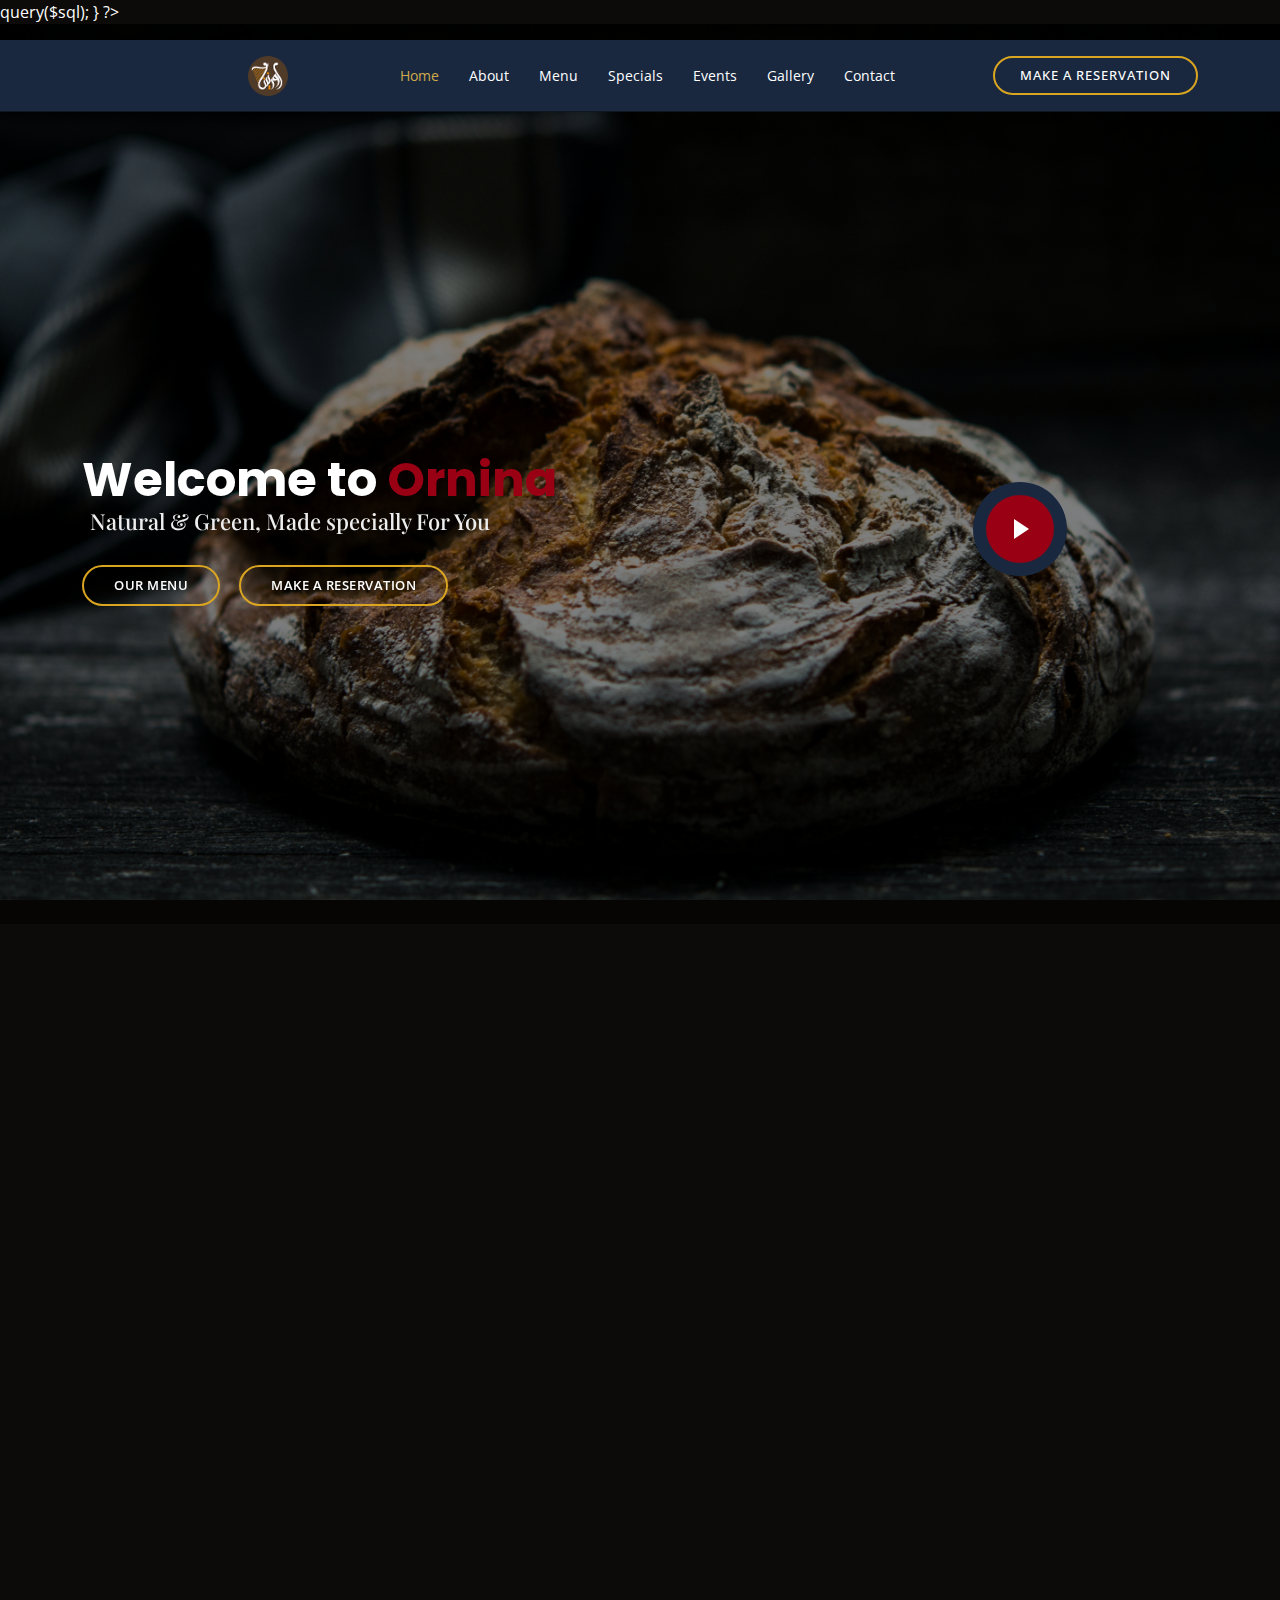
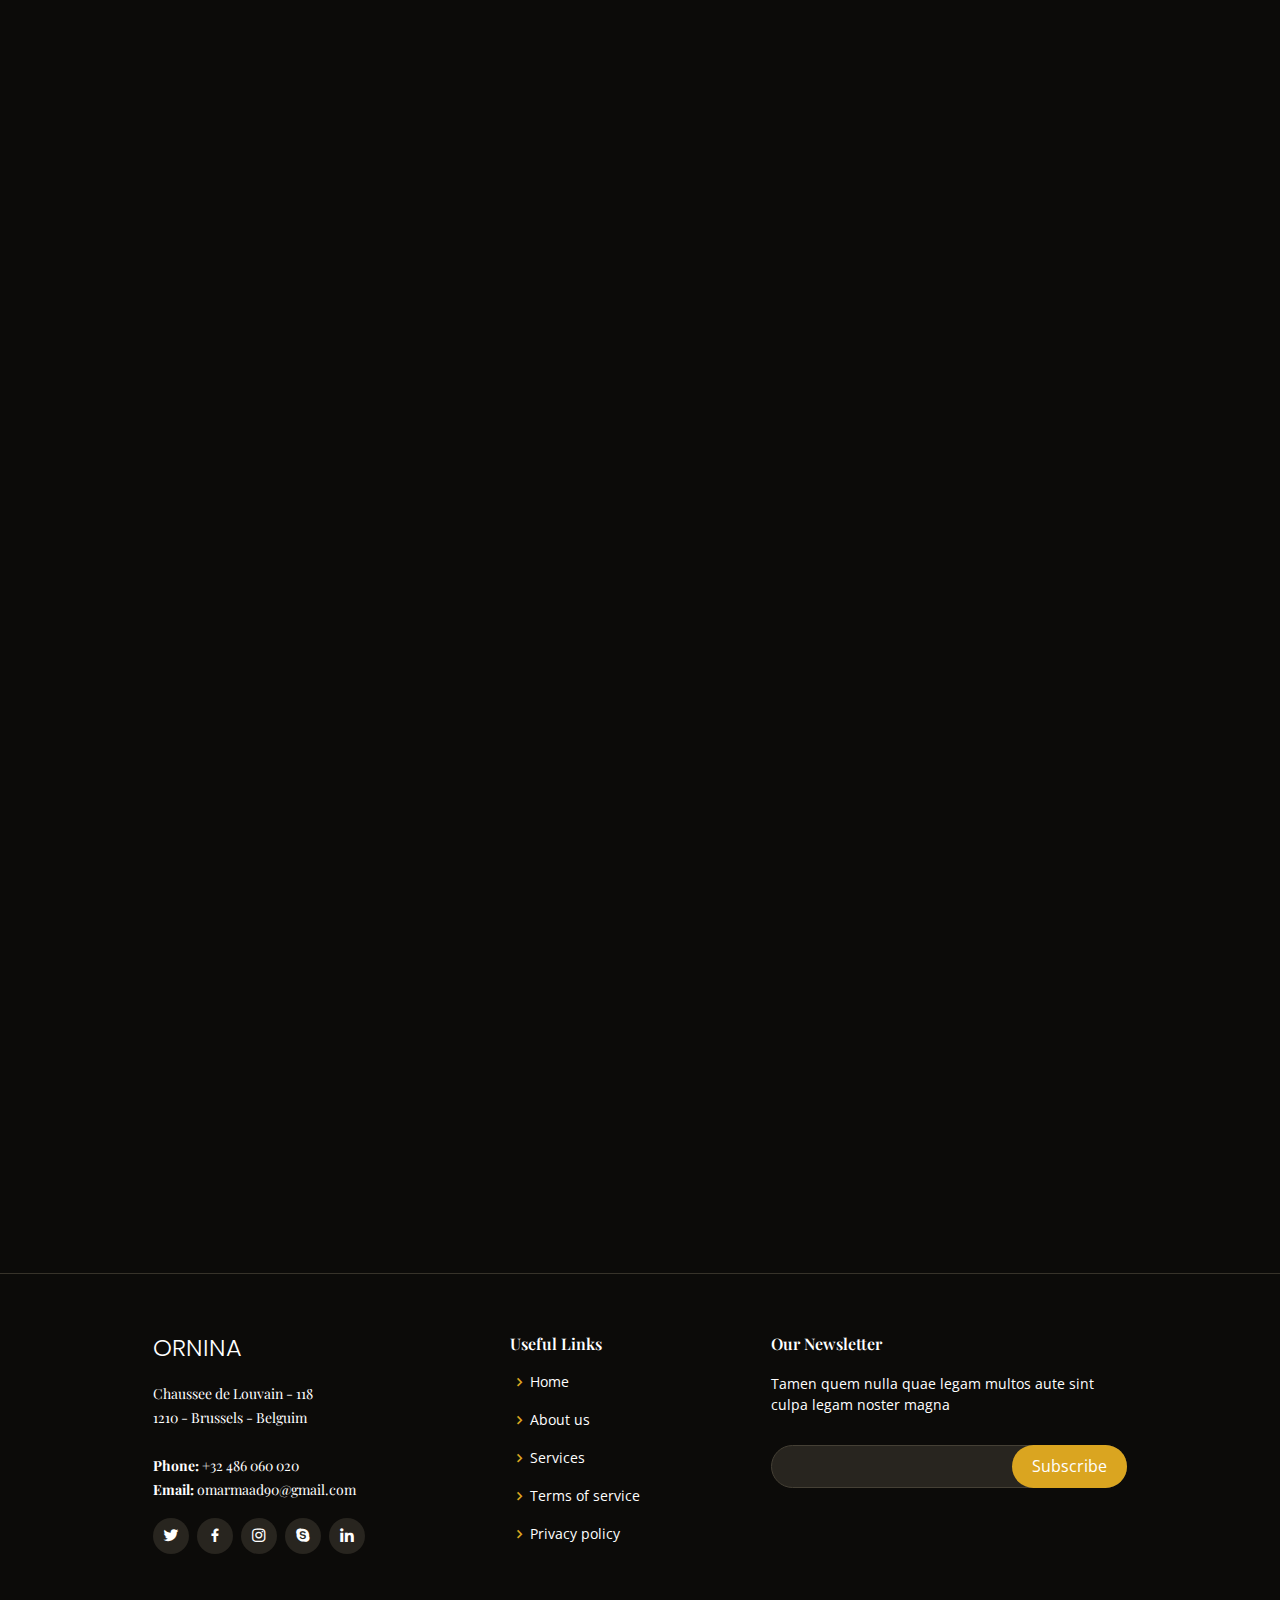
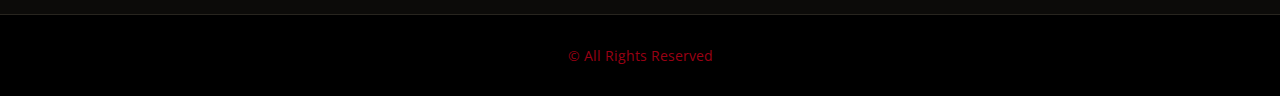
<file: index.html>
<?php
include './dbh.php';
if (isset($_POST['submit'])) {
  $name = $_POST['name'];
  $email = $_POST['email'];
  $subject = $_POST['subject'];
  $image = $_POST['image'];
  $message = $_POST['message'];

  require './dbh.php';
  $sql = "INSERT INTO users (name, email, subject, message, image) VALUES ('$name', '$email', '$subject', '$message', '$image');"; // Inserting data into the database
  $db->query($sql);
}
?>
<!DOCTYPE html>
<html lang="en">

<head>
  <meta charset="utf-8" />
  <meta content="width=device-width, initial-scale=1.0" name="viewport" />
  <title>Restaurant</title>
  <meta content="" name="description" />
  <meta content="" name="keywords" />
  <!-- Favicons -->
  <!-- <link href="assets/img/favicon.png" rel="icon"> -->
  <link href="assets/img/apple-touch-icon.png" rel="apple-touch-icon" />
  <!-- Google Fonts -->
  <link href="https://fonts.googleapis.com/css?family=Open+Sans:300,300i,400,400i,600,600i,700,700i|Playfair+Display:ital,wght@0,400;0,500;0,600;0,700;1,400;1,500;1,600;1,700|Poppins:300,300i,400,400i,500,500i,600,600i,700,700i" rel="stylesheet" />
  <!-- Vendor CSS Files -->
  <link href="assets/vendor/animate.css/animate.min.css" rel="stylesheet" />
  <link href="assets/vendor/aos/aos.css" rel="stylesheet" />
  <link href="assets/vendor/bootstrap/css/bootstrap.min.css" rel="stylesheet" />
  <link href="assets/vendor/bootstrap-icons/bootstrap-icons.css" rel="stylesheet" />
  <link href="assets/vendor/boxicons/css/boxicons.min.css" rel="stylesheet" />
  <link href="assets/vendor/glightbox/css/glightbox.min.css" rel="stylesheet" />
  <link href="assets/vendor/swiper/swiper-bundle.min.css" rel="stylesheet" />
  <!-- Template Main CSS File -->
  <link href="assets/css/style.css" rel="stylesheet" />
</head>

<body>
  <!-- ======= Header ======= -->
  <header id="header" class="fixed-top d-flex align-items-cente">
    <div class="container container-xl d-flex align-items-center justify-content-lg-between">
      <h1 class="logo me-auto me-lg-0">
        <a href="index.html">
      </h1>
      <a href="./index.php" class="logo me-auto me-lg-0"><img src="assets/img/ornina.png" alt="logo" class="img-fluid"></a>

      <nav id="navbar" class="navbar order-last order-lg-0">
        <ul>
          <li><a class="nav-link scrollto active" href="index.php">Home</a></li>
          <li>
            <a class="nav-link scrollto" href="about.php" target="_blank">About</a>
          </li>
          <li>
            <a class="nav-link scrollto" href="menu.php" target="_blank">Menu</a>
          </li>
          <li>
            <a class="nav-link scrollto" href="specials.php" target="_blank">Specials</a>
          </li>
          <li>
            <a class="nav-link scrollto" href="events.php" target="_blank">Events</a>
          </li>
          <li>
            <a class="nav-link scrollto" href="gallery.php" target="_blank">Gallery</a>
          </li>
          <li><a class="nav-link scrollto" href="#contact">Contact</a></li>
        </ul>
        <i class="bi bi-list mobile-nav-toggle"></i>
      </nav>
      <!-- .navbar -->
      <a href="#book-a-table" class="book-a-table-btn scrollto d-none d-lg-flex">Make a RESERVATION</a>
    </div>
  </header>
  <!-- End Header -->
  <!-- ======= Hero Section ======= -->
  <section id="hero" class="d-flex align-items-center">
    <div class="container position-relative text-center text-lg-start" data-aos="zoom-in" data-aos-delay="100">
      <div class="row">
        <div class="col-lg-8">
          <h1>Welcome to <span>Ornina</span></h1>
          <h2>Natural & Green, Made specially For You</h2>

          <div class="btns">
            <a href="menu.html" class="btn-menu animated fadeInUp scrollto" target="_blank">Our Menu</a>
            <a href="#book-a-table" class="btn-book animated fadeInUp scrollto">Make a RESERVATION</a>
          </div>
        </div>
        <div class="col-lg-4 d-flex align-items-center justify-content-center position-relative" data-aos="zoom-in" data-aos-delay="200">
          <a href="https://youtu.be/kRCH8kD1GD0" autoplay="true" class="glightbox play-btn"></a>
        </div>
      </div>
    </div>
  </section>
  <!-- End Hero -->
  <main id="main">
    <!-- ======= Why Us Section ======= -->
    <section id="why-us" class="why-us">
      <div class="container" data-aos="fade-up">
        <div class="section-title">
          <h2>Why Us</h2>
          <p>Why Choosing Ornina</p>
        </div>
        <div class="row">
          <div class="col-lg-4">
            <div class="box" data-aos="zoom-in" data-aos-delay="100">
              <span>01</span>
              <h4>We Care about You</h4>
              <p>
                If you’ve never been to our restaurant before, you should know
                that it's a large dining room that can seat many people. With
                that sort of space, we have the capacity to host a range of
                events and special occasions. Trust that we will make your
                Experience a memorable one.
              </p>
            </div>
          </div>
          <div class="col-lg-4 mt-4 mt-lg-0">
            <div class="box" data-aos="zoom-in" data-aos-delay="200">
              <span>02</span>
              <h4>Planning an Event?</h4>
              <p>
                Ornina Restaurant is happy to be the venue for your next
                presentation, reunion, party, luncheon or banquet. With two
                banquet rooms, presentation screens, an LCD projector and a
                podium, The Spot Restaurant can transform a space into the
                perfect site for your gathering.
              </p>
            </div>
          </div>
          <div class="col-lg-4 mt-4 mt-lg-0">
            <div class="box" data-aos="zoom-in" data-aos-delay="300">
              <span>03</span>
              <h4>As You Wish it to be</h4>
              <p>
                Whether you want to have your associates attend a training
                luncheon or you're planning a birthday party, trust that we
                have the space, equipment and menu to accommodate any
                occasion. To reserve a space for your next event, come by the
                restaurant or call today.
              </p>
            </div>
          </div>
        </div>
      </div>
    </section>
    <!-- ======= End of Why Us Section ====== -->
    <!-- ======= Make a RESERVATION ======= -->
    <section id="book-a-table" class="book-a-table">
      <div class="container" data-aos="fade-up">
        <div class="section-title">
          <h2>Reservation</h2>
          <p>Make a RESERVATION</p>
        </div>
        <form action="./index.php" method="POST" role="form" class="php-email-form" data-aos="fade-up" data-aos-delay="100">
          <div class="row">
            <div class="col-lg-4 col-md-6 form-group">
              <input type="text" name="name" class="form-control" id="name" placeholder="Your Name" data-rule="minlen:4" data-msg="Please enter at least 4 chars" />
              <div class="validate"></div>
            </div>
            <div class="col-lg-4 col-md-6 form-group mt-3 mt-md-0">
              <input type="email" class="form-control" name="email" id="email" placeholder="Your Email" data-rule="email" data-msg="Please enter a valid email" />
              <div class="validate"></div>
            </div>
            <div class="col-lg-4 col-md-6 form-group mt-3 mt-md-0">
              <input type="text" class="form-control" name="phone" id="phone" placeholder="Your Phone" data-rule="minlen:4" data-msg="Please enter at least 4 chars" />
              <div class="validate"></div>
            </div>
            <div class="col-lg-4 col-md-6 form-group mt-3">
              <input type="text" name="date" class="form-control" id="date" placeholder="Date" data-rule="minlen:4" data-msg="Please enter at least 4 chars" />
              <div class="validate"></div>
            </div>
            <div class="col-lg-4 col-md-6 form-group mt-3">
              <input type="text" class="form-control" name="time" id="time" placeholder="Time" data-rule="minlen:4" data-msg="Please enter at least 4 chars" />
              <div class="validate"></div>
            </div>
            <div class="col-lg-4 col-md-6 form-group mt-3">
              <input type="number" class="form-control" name="people" id="people" placeholder="# of people" data-rule="minlen:1" data-msg="Please enter at least 1 chars" />
              <div class="validate"></div>
            </div>
          </div>
          <div class="form-group mt-3">
            <textarea class="form-control" name="message" rows="5" placeholder="Message"></textarea>
            <div class="validate"></div>
          </div>
          <div class="mb-3">
            <div class="loading">Loading</div>
            <div class="error-message"></div>
            <div class="sent-message">
              Your booking request was sent. We will call back or send an
              Email to confirm your reservation. Thank you!
            </div>
          </div>
          <div class="text-center">
            <input type="submit" class="form-control" name="submit" type="submit" value="Submit">
          </div>
        </form>
      </div>
    </section>
    <!-- End Make a RESERVATION -->
    <!-- ======= Contact Section ======= -->
    <section id="contact" class="contact">
      <div class="container" data-aos="fade-up">
        <div class="section-title">
          <h2>Review</h2>
          <p>Tell Us About Your Experience At Ornina</p>
        </div>
      </div>
      <!-- <div data-aos="fade-up">
          <iframe
            src="https://www.google.com/maps/embed?pb=!1m14!1m8!1m3!1d1090.1335618462533!2d4.375978606795571!3d50.850103466171035!3m2!1i1024!2i768!4f13.1!3m3!1m2!1s0x47c3c3a1e4156033%3A0x1727b2758bfe14fc!2sOrnina%20Syrian%20Sweets!5e0!3m2!1sen!2sbe!4v1652960640162!5m2!1sen!2sbe"
            allowfullscreen
            ></iframe>
          </div> -->

      <form action="./index.php" method="POST" role="form" class="php_back_office" data-aos="fade-up">
        <div class="row mt-5">
          <div class="col-lg-4">
            <div class="info">
              <div class="address">
                <i class="bi bi-geo-alt"></i>
                <h4>Location</h4>
                <p>Brussels - Belguim</p>
              </div>
              <div class="open-hours">
                <i class="bi bi-clock"></i>
                <h4>Open Hours</h4>
                <p>
                  Monday-Saturday<br />
                  12:00 AM - 2300 PM
                </p>
              </div>
              <div class="email">
                <i class="bi bi-envelope"></i>
                <h4>Email</h4>
                <p>omarmaad90@gmail.com</p>
              </div>
              <div class="phone">
                <i class="bi bi-phone"></i>
                <h4>Call</h4>
                <p>+32 486 060 020</p>
              </div>
            </div>
          </div>
          <div class="col-lg-8 mt-5 mt-lg-0">
            <!-- <form action="forms/contact.php" method="" role="form" class="php-email-form"> -->
            <div class="row">
              <div class="col-md-6 form-group">
                <input type="text" name="name" class="form-control" id="name" placeholder="Your Name" />
              </div>
              <div class="col-md-6 form-group mt-3 mt-md-0">
                <input type="email" class="form-control" name="email" id="email" placeholder="Your Email" />
              </div>
            </div>
            <div class="form-group mt-3">
              <input type="text" class="form-control" name="subject" id="subject" placeholder="Subject" />
            </div>
            <div class="form-group mt-3">
              <input type="file" class="form-control" name="image" id="image" placeholder="Upload Image" />
            </div>
            <div class="form-group mt-3">
              <textarea class="form-control" name="message" rows="8" placeholder="Message" required></textarea>
            </div>
            <div class="my-3">
              <div class="loading">Loading</div>
              <div class="error-message"></div>
              <div class="sent-message">
                Your message has been sent. Thank you!
              </div>
            </div>
            <div class="text-center">
              <input type="submit" class="form-control" name="submit" type="submit" value="Submit">
            </div>
            <!-- </form> -->
          </div>
        </div>
      </form>
    </section>
    <!-- End Contact Section -->
  </main>
  <!-- End #main -->
  <!-- ======= Footer ======= -->
  <footer id="footer">
    <div class="footer-top">
      <div class="container">
        <div class="row">
          <div class="col-lg-3 col-md-6">
            <div class="footer-info">
              <h3>Ornina</h3>
              <p>
                Chaussee de Louvain - 118 <br />
                1210 - Brussels - Belguim <br /><br />
                <strong>Phone:</strong> +32 486 060 020<br />
                <strong>Email:</strong> omarmaad90@gmail.com<br />
              </p>
              <div class="social-links mt-3">
                <a href="#" class="twitter"><i class="bx bxl-twitter"></i></a>
                <a href="#" class="facebook"><i class="bx bxl-facebook"></i></a>
                <a href="#" class="instagram"><i class="bx bxl-instagram"></i></a>
                <a href="#" class="google-plus"><i class="bx bxl-skype"></i></a>
                <a href="#" class="linkedin"><i class="bx bxl-linkedin"></i></a>
              </div>
            </div>
          </div>
          <div class="col-lg-2 col-md-6 footer-links">
            <h4>Useful Links</h4>
            <ul>
              <li>
                <i class="bx bx-chevron-right"></i> <a href="#">Home</a>
              </li>
              <li>
                <i class="bx bx-chevron-right"></i> <a href="#">About us</a>
              </li>
              <li>
                <i class="bx bx-chevron-right"></i> <a href="#">Services</a>
              </li>
              <li>
                <i class="bx bx-chevron-right"></i>
                <a href="#">Terms of service</a>
              </li>
              <li>
                <i class="bx bx-chevron-right"></i>
                <a href="#">Privacy policy</a>
              </li>
            </ul>
          </div>
          <div class="col-lg-4 col-md-6 footer-newsletter">
            <h4>Our Newsletter</h4>
            <p>
              Tamen quem nulla quae legam multos aute sint culpa legam noster
              magna
            </p>
            <form action="" method="">
              <input type="email" name="email" /><input type="submit" value="Subscribe" />
            </form>
          </div>
        </div>
      </div>
    </div>
    <div class="container">
      <div class="copyright">&copy; All Rights Reserved</div>
    </div>
  </footer>
  <!-- End Footer -->
  <div id="preloader"></div>
  <a href="#" class="back-to-top d-flex align-items-center justify-content-center"><i class="bi bi-arrow-up-short"></i></a>
  <!-- Vendor JS Files -->
  <script src="assets/vendor/aos/aos.js"></script>
  <script src="assets/vendor/bootstrap/js/bootstrap.bundle.min.js"></script>
  <script src="assets/vendor/glightbox/js/glightbox.min.js"></script>
  <script src="assets/vendor/isotope-layout/isotope.pkgd.min.js"></script>
  <script src="assets/vendor/swiper/swiper-bundle.min.js"></script>
  <script src="assets/vendor/php-email-form/validate.js"></script>
  <!-- Template Main JS File -->
  <script src="assets/js/main.js"></script>
</body>

</html>
</file>
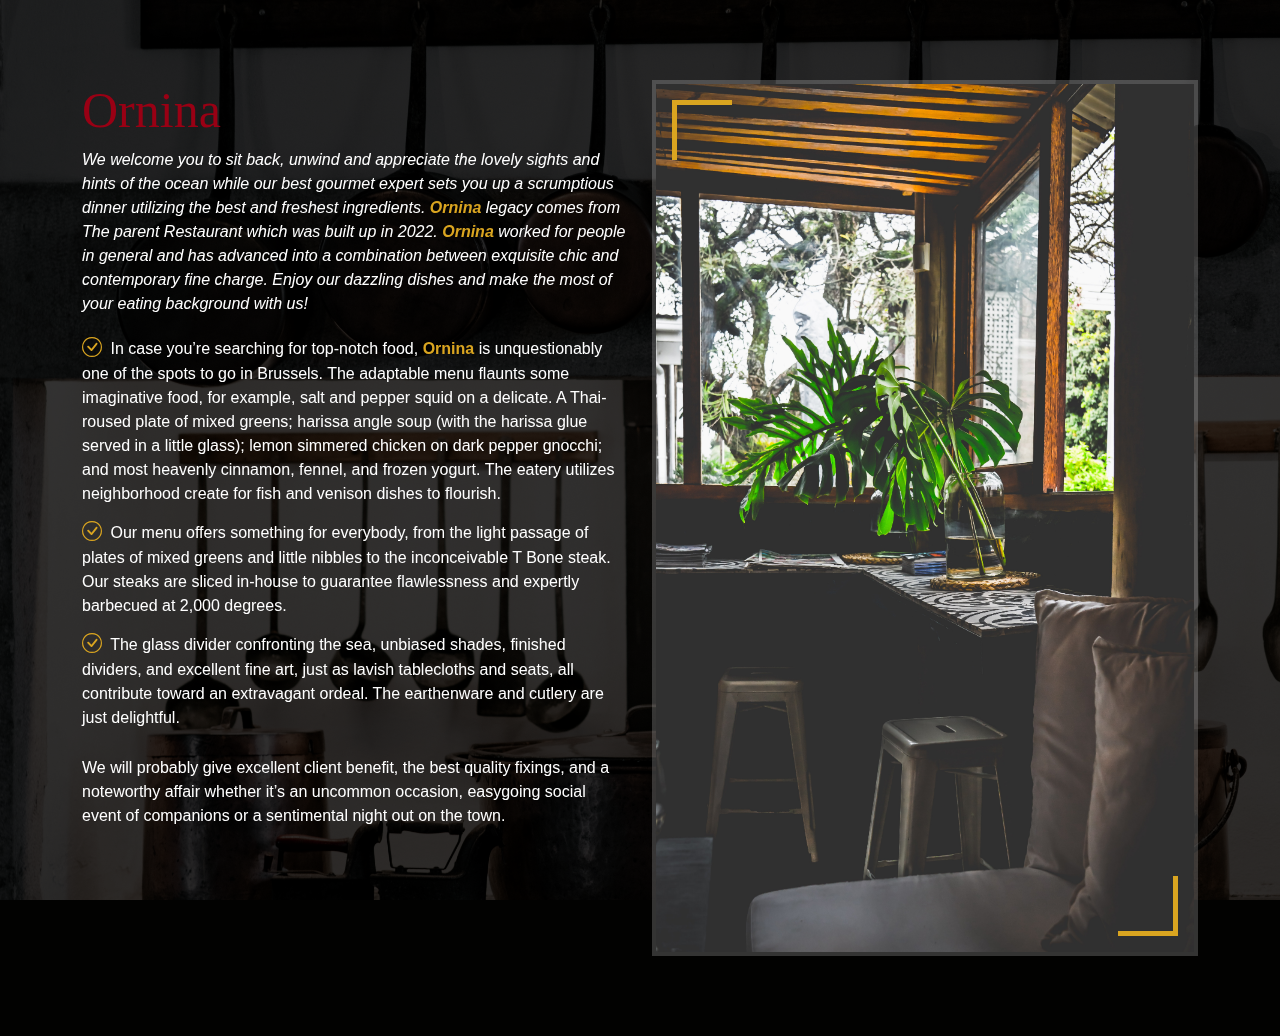
<file: about.html>
<!DOCTYPE html>
<html lang="en">
  <head>
    <meta charset="UTF-8" />
    <meta http-equiv="X-UA-Compatible" content="IE=edge" />
    <meta name="viewport" content="width=device-width, initial-scale=1.0" />
    <title>About us</title>
    <link href="assets/vendor/animate.css/animate.min.css" rel="stylesheet" />
    <link href="assets/vendor/aos/aos.css" rel="stylesheet" />
    <link
      href="assets/vendor/bootstrap/css/bootstrap.min.css"
      rel="stylesheet"
    />
    <link
      href="assets/vendor/bootstrap-icons/bootstrap-icons.css"
      rel="stylesheet"
    />
    <link href="assets/vendor/boxicons/css/boxicons.min.css" rel="stylesheet" />
    <link
      href="assets/vendor/glightbox/css/glightbox.min.css"
      rel="stylesheet"
    />
    <link href="assets/vendor/swiper/swiper-bundle.min.css" rel="stylesheet" />

    <!-- Template Main CSS File -->
    <link href="assets/css/style.css" rel="stylesheet" />
  </head>
  <body>
    <!-- ======= About Section ======= -->
    <section id="about" class="about">
      <div class="container" data-aos="fade-up">
        <div class="row">
          <div
            class="col-lg-6 order-1 order-lg-2"
            data-aos="zoom-in"
            data-aos-delay="100"
          >
            <div class="about-img">
              <img src="assets/img/background (2).jpg" alt="coffee table" />
            </div>
          </div>
          <div class="col-lg-6 pt-4 pt-lg-0 order-2 order-lg-1 content">
            <h3>Ornina</h3>
            <p class="fst-italic">
              We welcome you to sit back, unwind and appreciate the lovely
              sights and hints of the ocean while our best gourmet expert sets
              you up a scrumptious dinner utilizing the best and freshest
              ingredients.
              <span> Ornina </span> legacy comes from The parent Restaurant
              which was built up in 2022. <span> Ornina </span> worked for
              people in general and has advanced into a combination between
              exquisite chic and contemporary fine charge. Enjoy our dazzling
              dishes and make the most of your eating background with us!
            </p>
            <ul>
              <li>
                <i class="bi bi-check-circle"></i> In case you’re searching for
                top-notch food, <span> Ornina </span> is unquestionably one of
                the spots to go in Brussels. The adaptable menu flaunts some
                imaginative food, for example, salt and pepper squid on a
                delicate. A Thai-roused plate of mixed greens; harissa angle
                soup (with the harissa glue served in a little glass); lemon
                simmered chicken on dark pepper gnocchi; and most heavenly
                cinnamon, fennel, and frozen yogurt. The eatery utilizes
                neighborhood create for fish and venison dishes to flourish.
              </li>
              <li>
                <i class="bi bi-check-circle"></i> Our menu offers something for
                everybody, from the light passage of plates of mixed greens and
                little nibbles to the inconceivable T Bone steak. Our steaks are
                sliced in-house to guarantee flawlessness and expertly barbecued
                at 2,000 degrees.
              </li>
              <li>
                <i class="bi bi-check-circle"></i> The glass divider confronting
                the sea, unbiased shades, finished dividers, and excellent fine
                art, just as lavish tablecloths and seats, all contribute toward
                an extravagant ordeal. The earthenware and cutlery are just
                delightful.
              </li>
            </ul>
            <p>
              We will probably give excellent client benefit, the best quality
              fixings, and a noteworthy affair whether it’s an uncommon
              occasion, easygoing social event of companions or a sentimental
              night out on the town.
            </p>
          </div>
        </div>
      </div>
    </section>
    <!-- End About Section -->
    <script src="assets/vendor/aos/aos.js"></script>
    <script src="assets/vendor/bootstrap/js/bootstrap.bundle.min.js"></script>
    <script src="assets/vendor/glightbox/js/glightbox.min.js"></script>
    <script src="assets/vendor/isotope-layout/isotope.pkgd.min.js"></script>
    <script src="assets/vendor/swiper/swiper-bundle.min.js"></script>
    <script src="assets/vendor/php-email-form/validate.js"></script>
    <script src="assets/js/main.js"></script>
  </body>
</html>
</file>
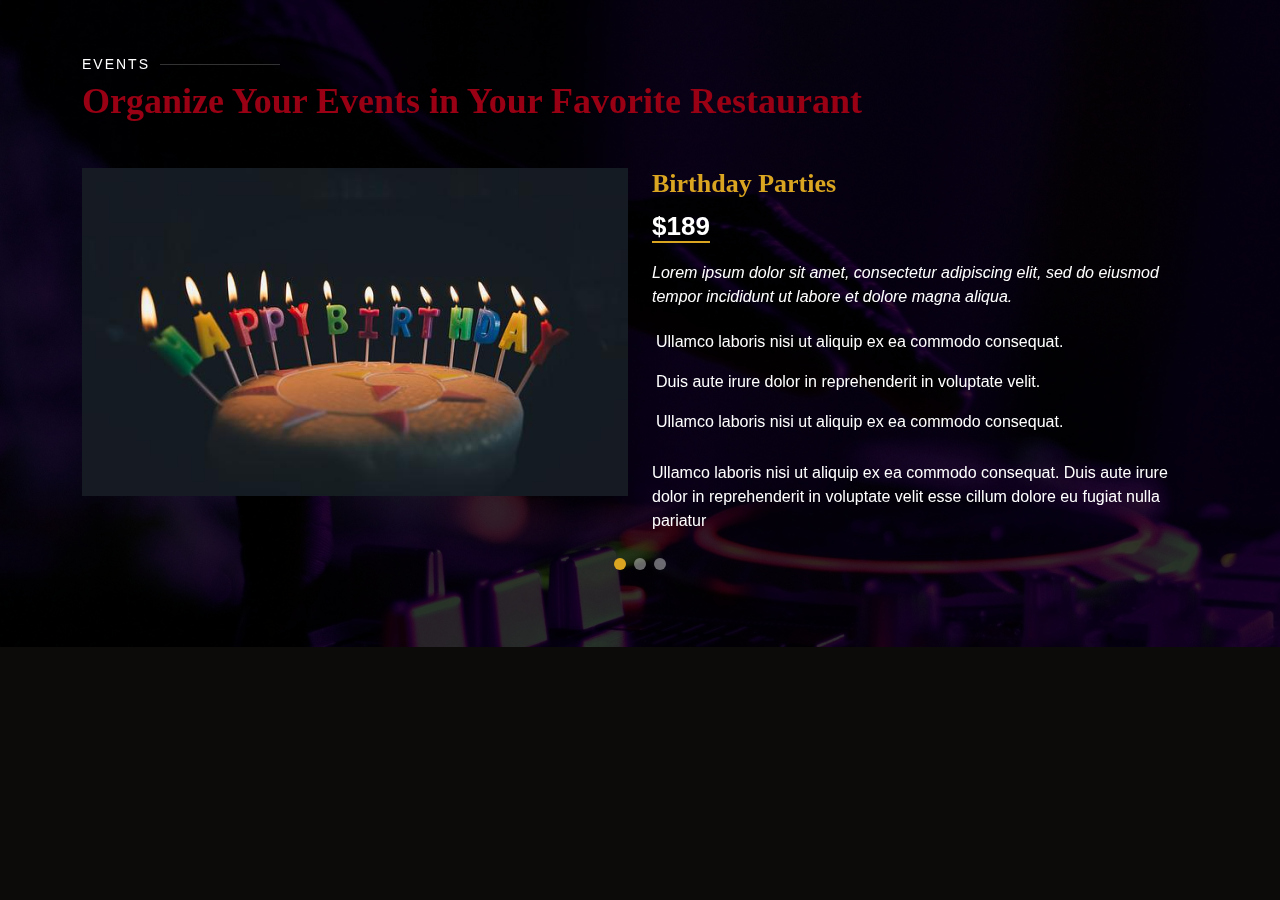
<file: events.html>
<!DOCTYPE html>
<html lang="en">
  <head>
    <meta charset="UTF-8" />
    <meta http-equiv="X-UA-Compatible" content="IE=edge" />
    <meta name="viewport" content="width=device-width, initial-scale=1.0" />
    <title>Events</title>
    <link href="assets/vendor/animate.css/animate.min.css" rel="stylesheet" />
    <link href="assets/vendor/aos/aos.css" rel="stylesheet" />
    <link
      href="assets/vendor/bootstrap/css/bootstrap.min.css"
      rel="stylesheet"
    />
    <link
      href="assets/vendor/bootstrap-icons/bootstrap-icons.css"
      rel="stylesheet"
    />
    <link href="assets/vendor/boxicons/css/boxicons.min.css" rel="stylesheet" />
    <link
      href="assets/vendor/glightbox/css/glightbox.min.css"
      rel="stylesheet"
    />
    <link href="assets/vendor/swiper/swiper-bundle.min.css" rel="stylesheet" />
    <!-- Template Main CSS File -->
    <link href="assets/css/style.css" rel="stylesheet" />
  </head>
  <body>
    <!-- ======= Events Section ======= -->
    <section id="events" class="events">
      <div class="container" data-aos="fade-up">
        <div class="section-title">
          <h2>Events</h2>
          <p>Organize Your Events in Your Favorite Restaurant</p>
        </div>
        <div
          class="events-slider swiper"
          data-aos="fade-up"
          data-aos-delay="100"
        >
          <div class="swiper-wrapper">
            <div class="swiper-slide">
              <div class="row event-item">
                <div class="col-lg-6">
                  <img
                    src="assets/img/events/birthday.jpg"
                    class="img-fluid"
                    alt=""
                  />
                </div>
                <div class="col-lg-6 pt-4 pt-lg-0 content">
                  <h3>Birthday Parties</h3>
                  <div class="price">
                    <p><span>$189</span></p>
                  </div>
                  <p class="fst-italic">
                    Lorem ipsum dolor sit amet, consectetur adipiscing elit, sed
                    do eiusmod tempor incididunt ut labore et dolore magna
                    aliqua.
                  </p>
                  <ul>
                    <li>
                      <i class="bi bi-check-circled"></i> Ullamco laboris nisi
                      ut aliquip ex ea commodo consequat.
                    </li>
                    <li>
                      <i class="bi bi-check-circled"></i> Duis aute irure dolor
                      in reprehenderit in voluptate velit.
                    </li>
                    <li>
                      <i class="bi bi-check-circled"></i> Ullamco laboris nisi
                      ut aliquip ex ea commodo consequat.
                    </li>
                  </ul>
                  <p>
                    Ullamco laboris nisi ut aliquip ex ea commodo consequat.
                    Duis aute irure dolor in reprehenderit in voluptate velit
                    esse cillum dolore eu fugiat nulla pariatur
                  </p>
                </div>
              </div>
            </div>
            <!-- End testimonial item -->
            <div class="swiper-slide">
              <div class="row event-item">
                <div class="col-lg-6">
                  <img
                    src="assets/img/events/beach-event.jpg"
                    class="img-fluid"
                    alt=""
                  />
                </div>
                <div class="col-lg-6 pt-4 pt-lg-0 content">
                  <h3>Private Parties</h3>
                  <div class="price">
                    <p><span>$290</span></p>
                  </div>
                  <p class="fst-italic">
                    Lorem ipsum dolor sit amet, consectetur adipiscing elit, sed
                    do eiusmod tempor incididunt ut labore et dolore magna
                    aliqua.
                  </p>
                  <ul>
                    <li>
                      <i class="bi bi-check-circled"></i> Ullamco laboris nisi
                      ut aliquip ex ea commodo consequat.
                    </li>
                    <li>
                      <i class="bi bi-check-circled"></i> Duis aute irure dolor
                      in reprehenderit in voluptate velit.
                    </li>
                    <li>
                      <i class="bi bi-check-circled"></i> Ullamco laboris nisi
                      ut aliquip ex ea commodo consequat.
                    </li>
                  </ul>
                  <p>
                    Ullamco laboris nisi ut aliquip ex ea commodo consequat.
                    Duis aute irure dolor in reprehenderit in voluptate velit
                    esse cillum dolore eu fugiat nulla pariatur
                  </p>
                </div>
              </div>
            </div>
            <!-- End testimonial item -->
            <div class="swiper-slide">
              <div class="row event-item">
                <div class="col-lg-6">
                  <img
                    src="assets/img/events/party.jpg"
                    class="img-fluid"
                    alt=""
                  />
                </div>
                <div class="col-lg-6 pt-4 pt-lg-0 content">
                  <h3>Custom Parties</h3>
                  <div class="price">
                    <p><span>$99</span></p>
                  </div>
                  <p class="fst-italic">
                    Lorem ipsum dolor sit amet, consectetur adipiscing elit, sed
                    do eiusmod tempor incididunt ut labore et dolore magna
                    aliqua.
                  </p>
                  <ul>
                    <li>
                      <i class="bi bi-check-circled"></i> Ullamco laboris nisi
                      ut aliquip ex ea commodo consequat.
                    </li>
                    <li>
                      <i class="bi bi-check-circled"></i> Duis aute irure dolor
                      in reprehenderit in voluptate velit.
                    </li>
                    <li>
                      <i class="bi bi-check-circled"></i> Ullamco laboris nisi
                      ut aliquip ex ea commodo consequat.
                    </li>
                  </ul>
                  <p>
                    Ullamco laboris nisi ut aliquip ex ea commodo consequat.
                    Duis aute irure dolor in reprehenderit in voluptate velit
                    esse cillum dolore eu fugiat nulla pariatur
                  </p>
                </div>
              </div>
            </div>
            <!-- End testimonial item -->
          </div>
          <div class="swiper-pagination"></div>
        </div>
      </div>
    </section>
    <!-- End Events Section -->
    <!-- Vendor JS Files -->
    <script src="assets/vendor/aos/aos.js"></script>
    <script src="assets/vendor/glightbox/js/glightbox.min.js"></script>
    <script src="assets/vendor/swiper/swiper-bundle.min.js"></script>
    <!-- Template Main JS File -->
    <script src="assets/js/main.js"></script>
  </body>
</html>
</file>
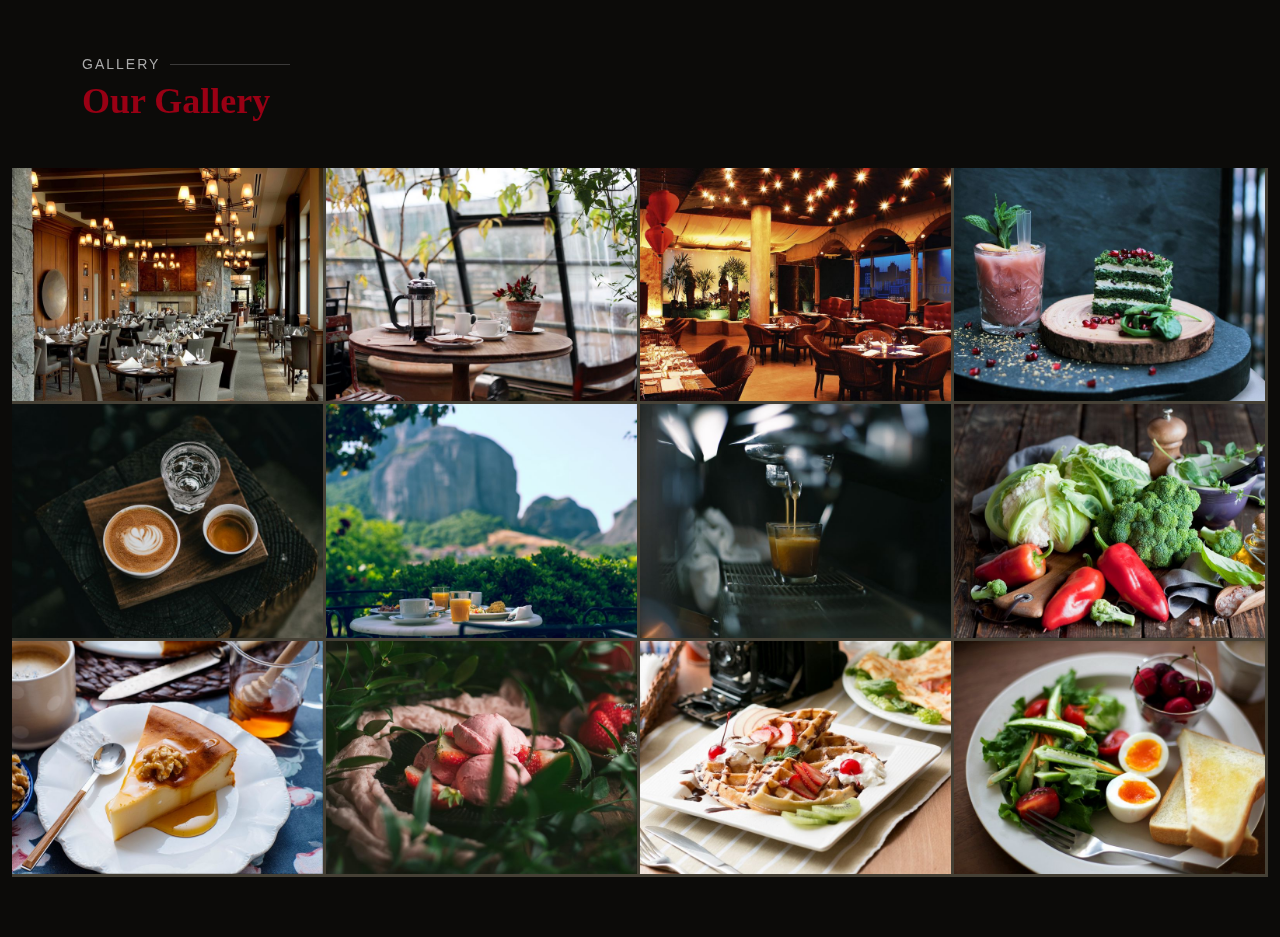
<file: gallery.html>
<!DOCTYPE html>
<html lang="en">
  <head>
    <meta charset="UTF-8" />
    <meta http-equiv="X-UA-Compatible" content="IE=edge" />
    <meta name="viewport" content="width=device-width, initial-scale=1.0" />
    <title>Gallery</title>
    <!-- Vendor CSS Files -->
    <link href="assets/vendor/animate.css/animate.min.css" rel="stylesheet" />
    <link href="assets/vendor/aos/aos.css" rel="stylesheet" />
    <link
      href="assets/vendor/bootstrap/css/bootstrap.min.css"
      rel="stylesheet"
    />
    <link
      href="assets/vendor/bootstrap-icons/bootstrap-icons.css"
      rel="stylesheet"
    />
    <link href="assets/vendor/boxicons/css/boxicons.min.css" rel="stylesheet" />
    <link
      href="assets/vendor/glightbox/css/glightbox.min.css"
      rel="stylesheet"
    />
    <link href="assets/vendor/swiper/swiper-bundle.min.css" rel="stylesheet" />
    <!-- Template Main CSS File -->
    <link href="assets/css/style.css" rel="stylesheet" />
  </head>
  <body>
    <!-- ======= Gallery Section ======= -->
    <section id="gallery" class="gallery">
      <div class="container" data-aos="fade-up">
        <div class="section-title">
          <h2>Gallery</h2>
          <p>Our Gallery</p>
        </div>
      </div>
      <div class="container-fluid" data-aos="fade-up" data-aos-delay="100">
        <div class="row g-0">
          <div class="col-lg-3 col-md-4">
            <div class="gallery-item">
              <a
                href="assets/img/gallery/restaurant_cafe.jpg"
                class="gallery-lightbox"
                data-gall="gallery-item"
              >
                <img
                  src="assets/img/gallery/restaurant_cafe.jpg"
                  alt="restaurant_cafe"
                  class="img-fluid"
                />
              </a>
            </div>
          </div>
          <div class="col-lg-3 col-md-4">
            <div class="gallery-item">
              <a
                href="assets/img/gallery/cafe_restaurant.jpg"
                class="gallery-lightbox"
                data-gall="gallery-item"
              >
                <img
                  src="assets/img/gallery/cafe_restaurant.jpg"
                  alt="cafe_restaurant"
                  class="img-fluid"
                />
              </a>
            </div>
          </div>
          <div class="col-lg-3 col-md-4">
            <div class="gallery-item">
              <a
                href="assets/img/gallery/restaurant_table.jpg"
                class="gallery-lightbox"
                data-gall="gallery-item"
              >
                <img
                  src="assets/img/gallery/restaurant_table.jpg"
                  alt="restaurant_table"
                  class="img-fluid"
                />
              </a>
            </div>
          </div>

          <div class="col-lg-3 col-md-4">
            <div class="gallery-item">
              <a
                href="assets/img/gallery/cake.jpg"
                class="gallery-lightbox"
                data-gall="gallery-item"
              >
                <img
                  src="assets/img/gallery/cake.jpg"
                  alt="cake"
                  class="img-fluid"
                />
              </a>
            </div>
          </div>
          <div class="col-lg-3 col-md-4">
            <div class="gallery-item">
              <a
                href="assets/img/gallery/coffee.jpg"
                class="gallery-lightbox"
                data-gall="gallery-item"
              >
                <img
                  src="assets/img/gallery/coffee.jpg"
                  alt="coffee"
                  class="img-fluid"
                />
              </a>
            </div>
          </div>
          <div class="col-lg-3 col-md-4">
            <div class="gallery-item">
              <a
                href="assets/img/gallery/juice.jpg"
                class="gallery-lightbox"
                data-gall="gallery-item"
              >
                <img
                  src="assets/img/gallery/juice.jpg"
                  alt="juice"
                  class="img-fluid"
                />
              </a>
            </div>
          </div>
          <div class="col-lg-3 col-md-4">
            <div class="gallery-item">
              <a
                href="assets/img/gallery/coffee1.jpg"
                class="gallery-lightbox"
                data-gall="gallery-item"
              >
                <img
                  src="assets/img/gallery/coffee1.jpg"
                  alt="coffee"
                  class="img-fluid"
                />
              </a>
            </div>
          </div>
          <div class="col-lg-3 col-md-4">
            <div class="gallery-item">
              <a
                href="assets/img/gallery/vege.jpg"
                class="gallery-lightbox"
                data-gall="gallery-item"
              >
                <img
                  src="assets/img/gallery/vege.jpg"
                  alt="vegetables"
                  class="img-fluid"
                />
              </a>
            </div>
          </div>
          <div class="col-lg-3 col-md-4">
            <div class="gallery-item">
              <a
                href="assets/img/gallery/cake1.jpg"
                class="gallery-lightbox"
                data-gall="gallery-item"
              >
                <img
                  src="assets/img/gallery/cake1.jpg"
                  alt="cake"
                  class="img-fluid"
                />
              </a>
            </div>
          </div>
          <div class="col-lg-3 col-md-4">
            <div class="gallery-item">
              <a
                href="assets/img/gallery/ice.jpg"
                class="gallery-lightbox"
                data-gall="gallery-item"
              >
                <img
                  src="assets/img/gallery/ice.jpg"
                  alt="ice cream"
                  class="img-fluid"
                />
              </a>
            </div>
          </div>
          <div class="col-lg-3 col-md-4">
            <div class="gallery-item">
              <a
                href="assets/img/gallery/dessert.jpg"
                class="gallery-lightbox"
                data-gall="gallery-item"
              >
                <img
                  src="assets/img/gallery/dessert.jpg"
                  alt="dessert"
                  class="img-fluid"
                />
              </a>
            </div>
          </div>
          <div class="col-lg-3 col-md-4">
            <div class="gallery-item">
              <a
                href="assets/img/gallery/breakfast.jpg"
                class="gallery-lightbox"
                data-gall="gallery-item"
              >
                <img
                  src="assets/img/gallery/breakfast.jpg"
                  alt="breakfast"
                  class="img-fluid"
                />
              </a>
            </div>
          </div>
        </div>
      </div>
    </section>
    <!-- End Gallery Section -->
    <!-- Vendor JS Files -->
    <script src="assets/vendor/aos/aos.js"></script>
    <script src="assets/vendor/glightbox/js/glightbox.min.js"></script>
    <script src="assets/vendor/swiper/swiper-bundle.min.js"></script>
    <!-- Template Main JS File -->
    <script src="assets/js/main.js"></script>
  </body>
</html>
</file>
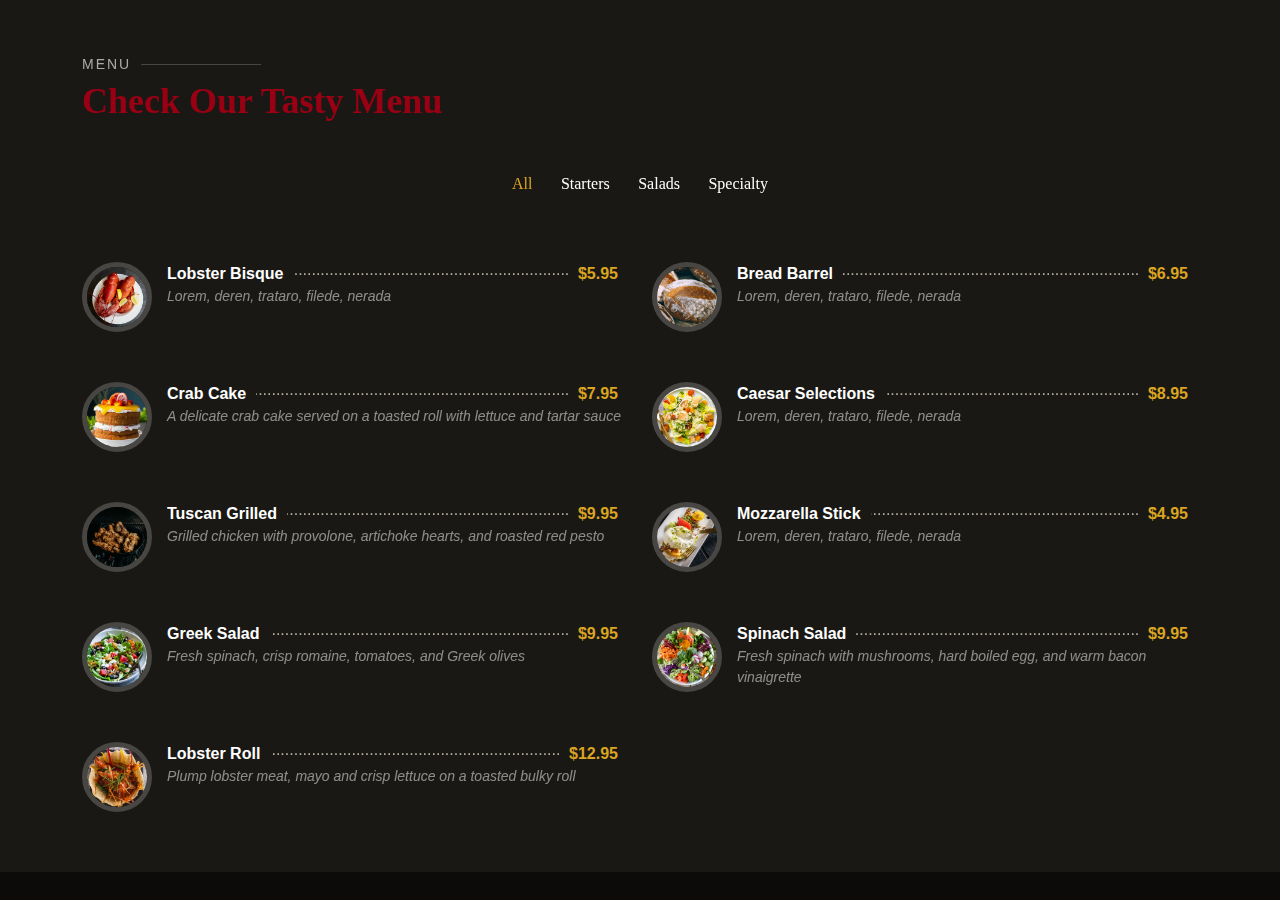
<file: menu.html>
<!DOCTYPE html>
<html lang="en">
  <head>
    <meta charset="UTF-8" />
    <meta http-equiv="X-UA-Compatible" content="IE=edge" />
    <meta name="viewport" content="width=device-width, initial-scale=1.0" />
    <title>Menu</title>
    <link href="assets/vendor/animate.css/animate.min.css" rel="stylesheet" />
    <link href="assets/vendor/aos/aos.css" rel="stylesheet" />
    <link
      href="assets/vendor/bootstrap/css/bootstrap.min.css"
      rel="stylesheet"
    />
    <link
      href="assets/vendor/bootstrap-icons/bootstrap-icons.css"
      rel="stylesheet"
    />
    <link href="assets/vendor/boxicons/css/boxicons.min.css" rel="stylesheet" />
    <link
      href="assets/vendor/glightbox/css/glightbox.min.css"
      rel="stylesheet"
    />
    <link href="assets/vendor/swiper/swiper-bundle.min.css" rel="stylesheet" />

    <!-- Template Main CSS File -->
    <link href="assets/css/style.css" rel="stylesheet" />
  </head>
  <body>
    <!-- ======= Menu Section ======= -->
    <section id="menu" class="menu section-bg">
      <div class="container" data-aos="fade-up">
        <div class="section-title">
          <h2>Menu</h2>
          <p>Check Our Tasty Menu</p>
        </div>
        <div class="row" data-aos="fade-up" data-aos-delay="100">
          <div class="col-lg-12 d-flex justify-content-center">
            <ul id="menu-flters">
              <li data-filter="*" class="filter-active">All</li>
              <li data-filter=".filter-starters">Starters</li>
              <li data-filter=".filter-salads">Salads</li>
              <li data-filter=".filter-specialty">Specialty</li>
            </ul>
          </div>
        </div>
        <div class="row menu-container" data-aos="fade-up" data-aos-delay="200">
          <div class="col-lg-6 menu-item filter-starters">
            <img
              src="assets/img/menu/lobster-bisque.jpg"
              class="menu-img"
              alt="lobster bisaue"
            />
            <div class="menu-content">
              <a href="#"> Lobster Bisque </a><span> $5.95 </span>
            </div>
            <div class="menu-ingredients">
              Lorem, deren, trataro, filede, nerada
            </div>
          </div>

          <div class="col-lg-6 menu-item filter-specialty">
            <img
              src="assets/img/menu/bread-barrel.jpg"
              class="menu-img"
              alt=""
            />
            <div class="menu-content">
              <a href="#"> Bread Barrel </a><span> $6.95 </span>
            </div>
            <div class="menu-ingredients">
              Lorem, deren, trataro, filede, nerada
            </div>
          </div>

          <div class="col-lg-6 menu-item filter-starters">
            <img src="assets/img/menu/cake.jpg" class="menu-img" alt="cake" />
            <div class="menu-content">
              <a href="#"> Crab Cake </a><span> $7.95 </span>
            </div>
            <div class="menu-ingredients">
              A delicate crab cake served on a toasted roll with lettuce and
              tartar sauce
            </div>
          </div>

          <div class="col-lg-6 menu-item filter-salads">
            <img
              src="assets/img/menu/caesar.jpg"
              class="menu-img"
              alt="ceasar salad"
            />
            <div class="menu-content">
              <a href="#"> Caesar Selections </a><span> $8.95 </span>
            </div>
            <div class="menu-ingredients">
              Lorem, deren, trataro, filede, nerada
            </div>
          </div>

          <div class="col-lg-6 menu-item filter-specialty">
            <img
              src="assets/img/menu/tuscan-grilled.jpg"
              class="menu-img"
              alt="tuscan grilled"
            />
            <div class="menu-content">
              <a href="#"> Tuscan Grilled </a><span> $9.95 </span>
            </div>
            <div class="menu-ingredients">
              Grilled chicken with provolone, artichoke hearts, and roasted red
              pesto
            </div>
          </div>

          <div class="col-lg-6 menu-item filter-starters">
            <img
              src="assets/img/menu/mozzarella.jpg"
              class="menu-img"
              alt="mozzerlla"
            />
            <div class="menu-content">
              <a href="#"> Mozzarella Stick </a><span> $4.95 </span>
            </div>
            <div class="menu-ingredients">
              Lorem, deren, trataro, filede, nerada
            </div>
          </div>

          <div class="col-lg-6 menu-item filter-salads">
            <img
              src="assets/img/menu/greek-salad.jpg"
              class="menu-img"
              alt="greak salad"
            />
            <div class="menu-content">
              <a href="#"> Greek Salad </a><span> $9.95 </span>
            </div>
            <div class="menu-ingredients">
              Fresh spinach, crisp romaine, tomatoes, and Greek olives
            </div>
          </div>

          <div class="col-lg-6 menu-item filter-salads">
            <img
              src="assets/img/menu/spinach-salad.jpg"
              class="menu-img"
              alt="spanish salad"
            />
            <div class="menu-content">
              <a href="#"> Spinach Salad </a><span> $9.95 </span>
            </div>
            <div class="menu-ingredients">
              Fresh spinach with mushrooms, hard boiled egg, and warm bacon
              vinaigrette
            </div>
          </div>

          <div class="col-lg-6 menu-item filter-specialty">
            <img
              src="assets/img/menu/lobster-roll.jpg"
              class="menu-img"
              alt="lobster roll"
            />
            <div class="menu-content">
              <a href="#"> Lobster Roll </a><span> $12.95 </span>
            </div>
            <div class="menu-ingredients">
              Plump lobster meat, mayo and crisp lettuce on a toasted bulky roll
            </div>
          </div>
        </div>
      </div>
    </section>
    <!-- End Menu Section -->
    <!-- Vendor JS Files -->
    <script src="assets/vendor/aos/aos.js"></script>
    <script src="assets/vendor/bootstrap/js/bootstrap.bundle.min.js"></script>
    <script src="assets/vendor/glightbox/js/glightbox.min.js"></script>
    <script src="assets/vendor/isotope-layout/isotope.pkgd.min.js"></script>
    <script src="assets/vendor/swiper/swiper-bundle.min.js"></script>
    <script src="assets/vendor/php-email-form/validate.js"></script>

    <!-- Template Main JS File -->
    <script src="assets/js/main.js"></script>
  </body>
</html>
</file>
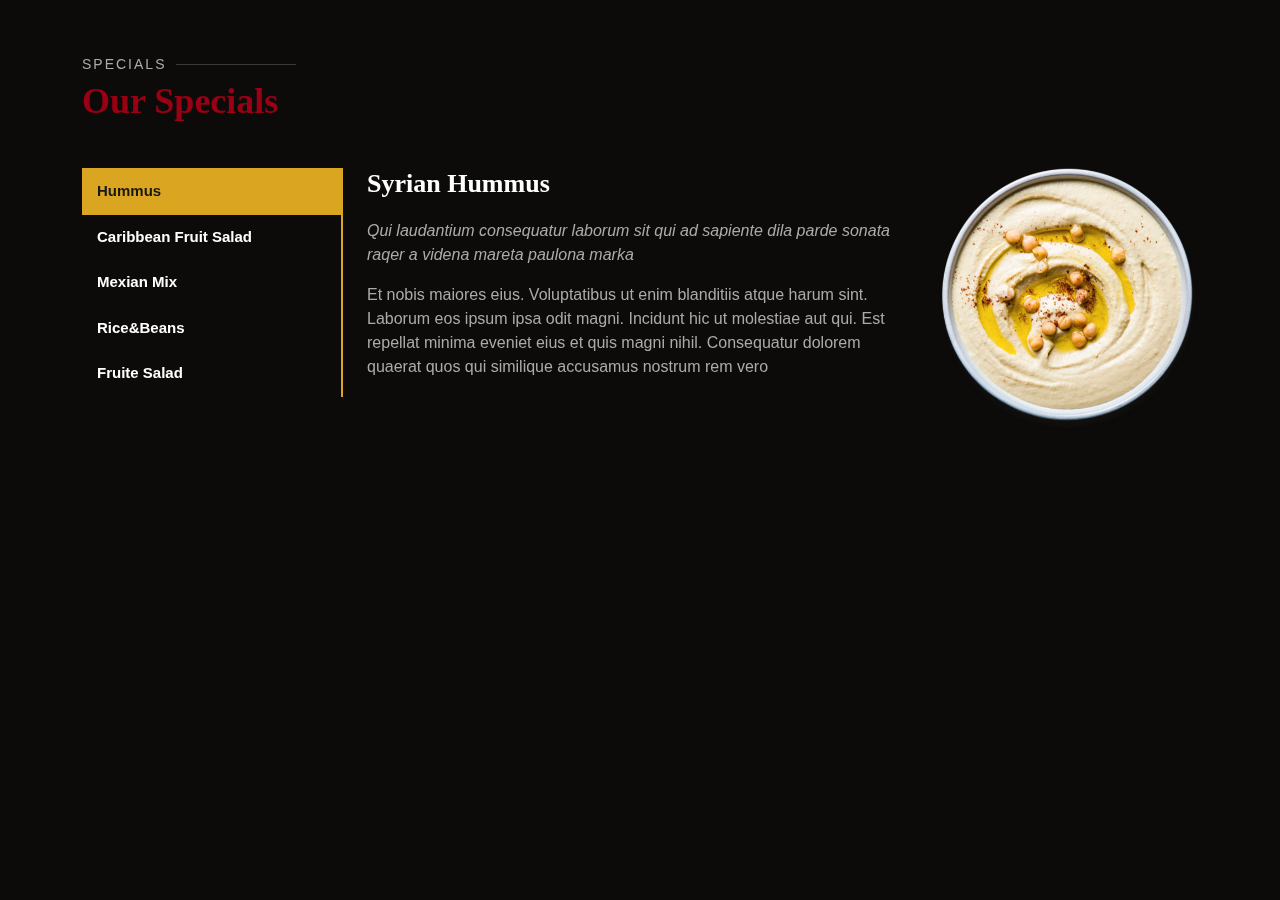
<file: specials.html>
<!DOCTYPE html>
<html lang="en">
  <head>
    <meta charset="UTF-8" />
    <meta http-equiv="X-UA-Compatible" content="IE=edge" />
    <meta name="viewport" content="width=device-width, initial-scale=1.0" />
    <title>Specials</title>
    <link href="assets/vendor/animate.css/animate.min.css" rel="stylesheet" />
    <link href="assets/vendor/aos/aos.css" rel="stylesheet" />
    <link
      href="assets/vendor/bootstrap/css/bootstrap.min.css"
      rel="stylesheet"
    />
    <link
      href="assets/vendor/bootstrap-icons/bootstrap-icons.css"
      rel="stylesheet"
    />
    <link href="assets/vendor/boxicons/css/boxicons.min.css" rel="stylesheet" />
    <link
      href="assets/vendor/glightbox/css/glightbox.min.css"
      rel="stylesheet"
    />
    <link href="assets/vendor/swiper/swiper-bundle.min.css" rel="stylesheet" />
    <!-- Template Main CSS File -->
    <link href="assets/css/style.css" rel="stylesheet" />
  </head>
  <body>
    <!-- ======= C Section ======= -->
    <section id="specials" class="specials">
      <div class="container" data-aos="fade-up">
        <div class="section-title">
          <h2>Specials</h2>
          <p>Our Specials</p>
        </div>

        <div class="row" data-aos="fade-up" data-aos-delay="100">
          <div class="col-lg-3">
            <ul class="nav nav-tabs flex-column">
              <li class="nav-item">
                <a
                  class="nav-link active show"
                  data-bs-toggle="tab"
                  href="#tab-1"
                  > Hummus </a
                >
              </li>
              <li class="nav-item">
                <a class="nav-link" data-bs-toggle="tab" href="#tab-2"
                  > Caribbean Fruit Salad </a
                >
              </li>
              <li class="nav-item">
                <a class="nav-link" data-bs-toggle="tab" href="#tab-3"
                  > Mexian Mix </a
                >
              </li>
              <li class="nav-item">
                <a class="nav-link" data-bs-toggle="tab" href="#tab-4"
                  >Rice&Beans</a
                >
              </li>
              <li class="nav-item">
                <a class="nav-link" data-bs-toggle="tab" href="#tab-5"
                  >Fruite Salad</a
                >
              </li>
            </ul>
          </div>
          <div class="col-lg-9 mt-4 mt-lg-0">
            <div class="tab-content">
              <div class="tab-pane active show" id="tab-1">
                <div class="row">
                  <div class="col-lg-8 details order-2 order-lg-1">
                    <h3>Syrian Hummus</h3>
                    <p class="fst-italic">
                      Qui laudantium consequatur laborum sit qui ad sapiente
                      dila parde sonata raqer a videna mareta paulona marka
                    </p>
                    <p>
                      Et nobis maiores eius. Voluptatibus ut enim blanditiis
                      atque harum sint. Laborum eos ipsum ipsa odit magni.
                      Incidunt hic ut molestiae aut qui. Est repellat minima
                      eveniet eius et quis magni nihil. Consequatur dolorem
                      quaerat quos qui similique accusamus nostrum rem vero
                    </p>
                  </div>
                  <div class="col-lg-4 text-center order-1 order-lg-2">
                    <img
                      src="assets/img/specials/hummus.png"
                      alt="hummus"
                      class="img-fluid"
                    />
                  </div>
                </div>
              </div>
              <div class="tab-pane" id="tab-2">
                <div class="row">
                  <div class="col-lg-8 details order-2 order-lg-1">
                    <h3> Our Special Caribbean Fruit Salad </h3>
                    <p class="fst-italic">
                      Qui laudantium consequatur laborum sit qui ad sapiente
                      dila parde sonata raqer a videna mareta paulona marka
                    </p>
                    <p>
                      Ea ipsum voluptatem consequatur quis est. Illum error
                      ullam omnis quia et reiciendis sunt sunt est. Non aliquid
                      repellendus itaque accusamus eius et velit ipsa
                      voluptates. Optio nesciunt eaque beatae accusamus lerode
                      pakto madirna desera vafle de nideran pal
                    </p>
                  </div>
                  <div class="col-lg-4 text-center order-1 order-lg-2">
                    <img
                      src="assets/img/specials/Dish.png"
                      alt="fruite dish"
                      class="img-fluid"
                    />
                  </div>
                </div>
              </div>
              <div class="tab-pane" id="tab-3">
                <div class="row">
                  <div class="col-lg-8 details order-2 order-lg-1">
                    <h3> Grilled Chicken With Mexian Mix </h3>
                    <p class="fst-italic">
                      Eos voluptatibus quo. Odio similique illum id quidem non
                      enim fuga. Qui natus non sunt dicta dolor et. In
                      asperiores velit quaerat perferendis aut
                    </p>
                    <p>
                      Iure officiis odit rerum. Harum sequi eum illum corrupti
                      culpa veritatis quisquam. Neque necessitatibus illo rerum
                      eum ut. Commodi ipsam minima molestiae sed laboriosam a
                      iste odio. Earum odit nesciunt fugiat sit ullam. Soluta et
                      harum voluptatem optio quae
                    </p>
                  </div>
                  <div class="col-lg-4 text-center order-1 order-lg-2">
                    <img
                      src="assets/img/specials/Food.png"
                      alt="Chicken"
                      class="img-fluid"
                    />
                  </div>
                </div>
              </div>
              <div class="tab-pane" id="tab-4">
                <div class="row">
                  <div class="col-lg-8 details order-2 order-lg-1">
                    <h3>
                      Rice&Beans on the Brazillian way 
                    </h3>
                    <p class="fst-italic">
                      Totam aperiam accusamus. Repellat consequuntur iure
                      voluptas iure porro quis delectus
                    </p>
                    <p>
                      Eaque consequuntur consequuntur libero expedita in
                      voluptas. Nostrum ipsam necessitatibus aliquam fugiat
                      debitis quis velit. Eum ex maxime error in consequatur
                      corporis atque. Eligendi asperiores sed qui veritatis
                      aperiam quia a laborum inventore
                    </p>
                  </div>
                  <div class="col-lg-4 text-center order-1 order-lg-2">
                    <img
                      src="assets/img/specials/rice.png"
                      alt="rice"
                      class="img-fluid"
                    />
                  </div>
                </div>
              </div>
              <div class="tab-pane" id="tab-5">
                <div class="row">
                  <div class="col-lg-8 details order-2 order-lg-1">
                    <h3>
                      Fruite Salad with a twist
                    </h3>
                    <p class="fst-italic">
                      Omnis blanditiis saepe eos autem qui sunt debitis porro
                      quia.
                    </p>
                    <p>
                      Exercitationem nostrum omnis. Ut reiciendis repudiandae
                      minus. Omnis recusandae ut non quam ut quod eius qui.
                      Ipsum quia odit vero atque qui quibusdam amet. Occaecati
                      sed est sint aut vitae molestiae voluptate vel
                    </p>
                  </div>
                  <div class="col-lg-4 text-center order-1 order-lg-2">
                    <img
                      src="assets/img/specials/fruite.png"
                      alt="fruite"
                      class="img-fluid"
                    />
                  </div>
                </div>
              </div>
            </div>
          </div>
        </div>
      </div>
    </section>
    <!-- End Specials Section -->
    <!-- Vendor JS Files -->
    <script src="assets/vendor/aos/aos.js"></script>
    <script src="assets/vendor/bootstrap/js/bootstrap.bundle.min.js"></script>
    <script src="assets/vendor/glightbox/js/glightbox.min.js"></script>
    <script src="assets/vendor/isotope-layout/isotope.pkgd.min.js"></script>
    <script src="assets/vendor/swiper/swiper-bundle.min.js"></script>
    <script src="assets/vendor/php-email-form/validate.js"></script>
    <!-- Template Main JS File -->
    <script src="assets/js/main.js"></script>
  </body>
</html>
</file>
<file: assets/css/style.css>
/*-------------------------------------------------------------
# General
--------------------------------------------------------------*/
body {
  font-family: "Open Sans", sans-serif;
  background: #0c0b09;
  color: #fff;
}

a {
  color: goldenrod;
  text-decoration: none;
}

a:hover {
  color: rgb(209, 171, 74);
  text-decoration: none;
}

h1, h2, h3, h4, h5, h6 {
  font-family: "Playfair Display", serif;
}
/*--------------------------------------------------------------
# Preloader
--------------------------------------------------------------*/
#preloader {
  position: fixed;
  top: 0;
  left: 0;
  right: 0;
  bottom: 0;
  z-index: 9999;
  overflow: hidden;
  background: #1a1814;
}
#preloader:before {
  content: "";
  position: fixed;
  top: calc(50% - 30px);
  left: calc(50% - 30px);
  border: 6px solid #1a1814;
  border-top-color: rgb(209, 171, 74);
  border-bottom-color: rgb(209, 171, 74);
  border-radius: 50%;
  width: 60px;
  height: 60px;
  -webkit-animation: animate-preloader 1s linear infinite;
  animation: animate-preloader 1s linear infinite;
}
@-webkit-keyframes animate-preloader {
  0% {
    transform: rotate(0deg);
  }
  100% {
    transform: rotate(360deg);
  }
}
@keyframes animate-preloader {
  0% {
    transform: rotate(0deg);
  }
  100% {
    transform: rotate(360deg);
  }
}
/*--------------------------------------------------------------
# Back to top button
--------------------------------------------------------------*/
.back-to-top {
  position: fixed;
  visibility: hidden;
  opacity: 0;
  right: 15px;
  bottom: 15px;
  z-index: 996;
  width: 44px;
  height: 44px;
  border-radius: 50px;
  transition: all 0.4s;
  border: 2px solid goldenrod;
}
.back-to-top i {
  font-size: 28px;
  color: #cda45e;
  line-height: 0;
}
.back-to-top:hover {
  background: rgb(209, 171, 74);
  color: #1a1814;
}
.back-to-top:hover i {
  color: #444444;
}
.back-to-top.active {
  visibility: visible;
  opacity: 1;
}
/*--------------------------------------------------------------
# Disable aos animation delay on mobile devices
--------------------------------------------------------------*/
@media screen and (max-width: 768px) {
  [data-aos-delay] {
    transition-delay: 0 !important;
  }
}
/*--------------------------------------------------------------
# Header
--------------------------------------------------------------*/
#header {
  background: #19283f;
  border-bottom: 1px solid rgba(12, 11, 9, 0.6);
  transition: all 0.5s;
  z-index: 997;
  padding: 15px 0;
  top: 40px;
}
#header.header-scrolled {
  top: 0;
  background: rgba(0, 0, 0, 0.85);
  border-bottom: 1px solid #37332a;
}
#header .logo {
  font-size: 28px;
  margin: 0;
  padding: 0;
  line-height: 1;
  font-weight: 300;
  letter-spacing: 1px;
  text-transform: uppercase;
  font-family: "Poppins", sans-serif;
}
#header .logo a {
  color: #990014;
}
#header .logo img {
  max-height: 40px;
}
/*--------------------------------------------------------------
# Book a table button Menu
--------------------------------------------------------------*/
.book-a-table-btn {
  margin: 0 0 0 15px;
  border: 2px solid goldenrod;
  color: #fff;
  border-radius: 50px;
  padding: 8px 25px;
  text-transform: uppercase;
  font-size: 13px;
  font-weight: 500;
  letter-spacing: 1px;
  transition: 0.3s;
}
.book-a-table-btn:hover {
  background: rgb(209, 171, 74);
  color: #fff;
}
@media (max-width: 992px) {
  .book-a-table-btn {
    margin: 0 15px 0 0;
    padding: 8px 20px;
  }
}
/*--------------------------------------------------------------
# Navigation Menu
--------------------------------------------------------------*/
/**
* Desktop Navigation 
*/
.navbar {
  padding: 0;
}
.navbar ul {
  margin: 0;
  padding: 0;
  display: flex;
  list-style: none;
  align-items: center;
}
.navbar li {
  position: relative;
}
.navbar a, .navbar a:focus {
  display: flex;
  align-items: center;
  justify-content: space-between;
  padding: 10px 0 10px 30px;
  color: #fff;
  white-space: nowrap;
  transition: 0.3s;
  font-size: 14px;
}
.navbar a i, .navbar a:focus i {
  font-size: 12px;
  line-height: 0;
  margin-left: 5px;
}
.navbar a:hover, .navbar .active, .navbar .active:focus, .navbar li:hover > a {
  color: rgb(209, 171, 74);
}
.navbar .dropdown ul {
  display: block;
  position: absolute;
  left: 14px;
  top: calc(100% + 30px);
  margin: 0;
  padding: 10px 0;
  z-index: 99;
  opacity: 0;
  visibility: hidden;
  background: #fff;
  box-shadow: 0px 0px 30px rgba(127, 137, 161, 0.25);
  transition: 0.3s;
  border-radius: 4px;
}
.navbar .dropdown ul li {
  min-width: 200px;
}
.navbar .dropdown ul a {
  padding: 10px 20px;
  color: #444444;
}
.navbar .dropdown ul a i {
  font-size: 12px;
}
.navbar .dropdown ul a:hover, .navbar .dropdown ul .active:hover, .navbar .dropdown ul li:hover > a {
  color: rgb(209, 171, 74);
}
.navbar .dropdown:hover > ul {
  opacity: 1;
  top: 100%;
  visibility: visible;
}
.navbar .dropdown .dropdown ul {
  top: 0;
  left: calc(100% - 30px);
  visibility: hidden;
}
.navbar .dropdown .dropdown:hover > ul {
  opacity: 1;
  top: 0;
  left: 100%;
  visibility: visible;
}
@media (max-width: 1366px) {
  .navbar .dropdown .dropdown ul {
    left: -90%;
  }
  .navbar .dropdown .dropdown:hover > ul {
    left: -100%;
  }
}
/**
* Mobile Navigation 
*/
.mobile-nav-toggle {
  color: #fff;
  font-size: 28px;
  cursor: pointer;
  display: none;
  line-height: 0;
  transition: 0.5s;
}
@media (max-width: 991px) {
  .mobile-nav-toggle {
    display: block;
  }

  .navbar ul {
    display: none;
  }
}
.navbar-mobile {
  position: fixed;
  overflow: hidden;
  top: 0;
  right: 0;
  left: 0;
  bottom: 0;
  background: rgba(0, 0, 0, 0.9);
  transition: 0.3s;
  z-index: 999;
}
.navbar-mobile .mobile-nav-toggle {
  position: absolute;
  top: 15px;
  right: 15px;
}
.navbar-mobile ul {
  display: block;
  position: absolute;
  top: 55px;
  right: 15px;
  bottom: 15px;
  left: 15px;
  padding: 10px 0;
  border-radius: 6px;
  background-color: #fff;
  overflow-y: auto;
  transition: 0.3s;
}
.navbar-mobile a, .navbar-mobile a:focus {
  padding: 10px 20px;
  font-size: 15px;
  color: #1a1814;
}
.navbar-mobile a:hover, .navbar-mobile .active, .navbar-mobile li:hover > a {
  color: rgb(209, 171, 74);
}
.navbar-mobile .getstarted, .navbar-mobile .getstarted:focus {
  margin: 15px;
}
.navbar-mobile .dropdown ul {
  position: static;
  display: none;
  margin: 10px 20px;
  padding: 10px 0;
  z-index: 99;
  opacity: 1;
  visibility: visible;
  background: #fff;
  box-shadow: 0px 0px 30px rgba(127, 137, 161, 0.25);
}
.navbar-mobile .dropdown ul li {
  min-width: 200px;
}
.navbar-mobile .dropdown ul a {
  padding: 10px 20px;
}
.navbar-mobile .dropdown ul a i {
  font-size: 12px;
}
.navbar-mobile .dropdown ul a:hover, .navbar-mobile .dropdown ul .active:hover, .navbar-mobile .dropdown ul li:hover > a {
  color: rgb(209, 171, 74);
}
.navbar-mobile .dropdown > .dropdown-active {
  display: block;
}
/*--------------------------------------------------------------
# Hero Section
--------------------------------------------------------------*/
#hero {
  width: 100%;
  height: 100vh;
  background: url("../img/bread.jpg") bottom center;
  background-size: cover;
  position: relative;
  padding: 0;
}
#hero:before {
  content: "";
  background: rgba(0, 0, 0, 0.5);
  position: absolute;
  bottom: 0;
  top: 0;
  left: 0;
  right: 0;
}
#hero .container {
  padding-top: 110px;
}
@media (max-width: 992px) {
  #hero .container {
    padding-top: 98px;
  }
}
#hero h1 {
  margin: 0;
  font-size: 48px;
  font-weight: 700;
  line-height: 56px;
  color: #fff;
  font-family: "Poppins", sans-serif;
}
#hero h1 span {
  color: #990014;
}
#hero h2 {
  color: #eee;
  position: relative;
  margin-bottom: 10px 0 0 0;
  left: 8px;
  font-size: 22px;
}
#hero .btns {
  margin-top: 30px;
}
#hero .btn-menu, #hero .btn-book {
  font-weight: 600;
  font-size: 13px;
  letter-spacing: 0.5px;
  text-transform: uppercase;
  display: inline-block;
  padding: 12px 30px;
  border-radius: 50px;
  transition: 0.3s;
  line-height: 1;
  color: white;
  border: 2px solid goldenrod;
}
#hero .btn-menu:hover, #hero .btn-book:hover {
  background: rgb(209, 171, 74);
  color: #fff;
}
#hero .btn-book {
  margin-left: 15px;
}
#hero .play-btn {
  width: 94px;
  height: 94px;
  background: radial-gradient(#990014 50%, #19283f 52%);
  border-radius: 50%;
  display: block;
  position: relative;
  overflow: hidden;
}
#hero .play-btn::after {
  content: "";
  position: absolute;
  left: 50%;
  top: 50%;
  transform: translateX(-40%) translateY(-50%);
  width: 0;
  height: 0;
  border-top: 10px solid transparent;
  border-bottom: 10px solid transparent;
  border-left: 15px solid #fff;
  z-index: 100;
  transition: all 400ms cubic-bezier(0.55, 0.055, 0.675, 0.19);
}
#hero .play-btn::before {
  content: "";
  position: absolute;
  width: 120px;
  height: 120px;
  -webkit-animation-delay: 0s;
  animation-delay: 0s;
  -webkit-animation: pulsate-btn 2s;
  animation: pulsate-btn 2s;
  -webkit-animation-direction: forwards;
  animation-direction: forwards;
  -webkit-animation-iteration-count: infinite;
  animation-iteration-count: infinite;
  -webkit-animation-timing-function: steps;
  animation-timing-function: steps;
  opacity: 1;
  border-radius: 50%;
  border: 5px solid rgb(209, 171, 74);
  top: -15%;
  left: -15%;
  background: rgba(198, 16, 0, 0);
}
#hero .play-btn:hover::after {
  border-left: 15px solid goldenrod;
  transform: scale(20);
}
#hero .play-btn:hover::before {
  content: "";
  position: absolute;
  left: 50%;
  top: 50%;
  transform: translateX(-40%) translateY(-50%);
  width: 0;
  height: 0;
  border: none;
  border-top: 10px solid transparent;
  border-bottom: 10px solid transparent;
  border-left: 15px solid #fff;
  z-index: 200;
  -webkit-animation: none;
  animation: none;
  border-radius: 0;
}
@media (min-width: 1024px) {
  #hero {
    background-attachment: fixed;
  }
}
@media (max-width: 992px) {
  #hero .play-btn {
    margin-top: 30px;
  }
}
@media (max-height: 500px) {
  #hero {
    height: auto;
  }
  #hero .container {
    padding-top: 130px;
    padding-bottom: 60px;
  }
}
@media (max-width: 768px) {
  #hero h1 {
    font-size: 28px;
    line-height: 36px;
  }
  #hero h2 {
    font-size: 18px;
    line-height: 24px;
  }
}
@-webkit-keyframes pulsate-btn {
  0% {
    transform: scale(0.6, 0.6);
    opacity: 1;
  }
  100% {
    transform: scale(1, 1);
    opacity: 0;
  }
}
@keyframes pulsate-btn {
  0% {
    transform: scale(0.6, 0.6);
    opacity: 1;
  }
  100% {
    transform: scale(1, 1);
    opacity: 0;
  }
}
/*--------------------------------------------------------------
# Sections General
--------------------------------------------------------------*/
section {
  padding: 60px 0;
  overflow: hidden;
}
.section-bg {
  background-color: #1a1814;
}
.section-title {
  padding-bottom: 40px;
}
.section-title h2 {
  font-size: 14px;
  font-weight: 500;
  padding: 0;
  line-height: 1px;
  margin: 0 0 5px 0;
  letter-spacing: 2px;
  text-transform: uppercase;
  color: #aaaaaa;
  font-family: "Poppins", sans-serif;
}
.section-title h2::after {
  content: "";
  width: 120px;
  height: 1px;
  display: inline-block;
  background: rgba(255, 255, 255, 0.2);
  margin: 4px 10px;
}
.section-title p {
  margin: 0;
  margin: 0;
  font-size: 36px;
  font-weight: 700;
  font-family: "Playfair Display", serif;
  color: #990014;
}
/*--------------------------------------------------------------
# About
--------------------------------------------------------------*/
.breadcrumbs {
  padding: 15px 0;
  background: #1d1b16;
  margin-top: 110px;
}
@media (max-width: 992px) {
  .breadcrumbs {
    margin-top: 98px;
  }
}
.breadcrumbs h2 {
  font-size: 26px;
  font-weight: 300;
}
.breadcrumbs ol {
  display: flex;
  flex-wrap: wrap;
  list-style: none;
  padding: 0;
  margin: 0;
  font-size: 14px;
}
.breadcrumbs ol li + li {
  padding-left: 10px;
}
.breadcrumbs ol li + li::before {
  display: inline-block;
  padding-right: 10px;
  color: #37332a;
  content: "/";
}
@media (max-width: 768px) {
  .breadcrumbs .d-flex {
    display: block !important;
  }
  .breadcrumbs ol {
    display: block;
  }
  .breadcrumbs ol li {
    display: inline-block;
  }
}
/*--------------------------------------------------------------
# About
--------------------------------------------------------------*/
.about {
  background: url("../img/resto.jpg") center center;
  background-size: cover;
  position: relative;
  padding: 80px 0;
}
.about:before {
  content: "";
  background: rgba(0, 0, 0, 0.8);
  position: absolute;
  bottom: 0;
  top: 0;
  left: 0;
  right: 0;
}
.about .about-img {
  position: relative;
  transition: 0.5s;
}
.about .about-img img {
  max-width: 100%;
  height: 876px;
  border: 4px solid rgba(255, 255, 255, 0.2);
  position: relative;
}
.about .about-img::before {
  position: absolute;
  left: 20px;
  top: 20px;
  width: 60px;
  height: 60px;
  z-index: 1;
  content: "";
  border-left: 5px solid goldenrod;
  border-top: 5px solid goldenrod;
  transition: 0.5s;
}
.about .about-img::after {
  position: absolute;
  right: 20px;
  bottom: 20px;
  width: 60px;
  height: 60px;
  z-index: 2;
  content: "";
  border-right: 5px solid goldenrod;
  border-bottom: 5px solid goldenrod;
  transition: 0.5s;
}
.about .about-img:hover {
  transform: scale(1.03);
}
.about .about-img:hover::before {
  left: 10px;
  top: 10px;
}
.about .about-img:hover::after {
  right: 10px;
  bottom: 10px;
}
.about .content h3 {
  color: #990014;
  font-weight: 100;
  font-size: 50px;
}
.about span {
  color: goldenrod;
  font-weight: 700;
}
.about .content ul {
  list-style: none;
  padding: 0;
}
.about .content ul li {
  padding-bottom: 10px;
}
.about .content ul i {
  font-size: 20px;
  padding-right: 4px;
  color: goldenrod;
}
.about .content p:last-child {
  margin-bottom: 0;
}
@media (min-width: 1024px) {
  .about {
    background-attachment: fixed;
  }
}
/*--------------------------------------------------------------
# Why Us
--------------------------------------------------------------*/
.why-us .box {
  padding: 50px 30px;
  box-shadow: 0px 2px 15px rgba(0, 0, 0, 0.1);
  transition: all ease-in-out 0.3s;
  background: #1a1814;
}
.why-us .box span {
  display: block;
  font-size: 28px;
  font-weight: 700;
  color: goldenrod;
}
.why-us .box h4 {
  font-size: 24px;
  font-weight: 600;
  padding: 0;
  margin: 20px 0;
  color: rgba(255, 255, 255, 0.8);
}
.why-us .box p {
  color: #aaaaaa;
  font-size: 15px;
  margin: 0;
  padding: 0;
}
.why-us .box:hover {
  background: rgb(209, 171, 74);
  padding: 30px 30px 70px 30px;
  box-shadow: 10px 15px 30px rgba(0, 0, 0, 0.18);
}
.why-us .box:hover span, .why-us .box:hover h4, .why-us .box:hover p {
  color: #fff;
}
iframe {
  width: 80%;
  height: 350px;
  position: relative;
  left: 116px;
}
/*--------------------------------------------------------------
# Menu Section
--------------------------------------------------------------*/
.menu #menu-flters {
  padding: 0;
  margin: 0 auto 0 auto;
  list-style: none;
  text-align: center;
  border-radius: 50px;
}
.menu #menu-flters li {
  cursor: pointer;
  display: inline-block;
  padding: 8px 12px 10px 12px;
  font-size: 16px;
  font-weight: 500;
  line-height: 1;
  color: #fff;
  margin-bottom: 10px;
  transition: all ease-in-out 0.3s;
  border-radius: 50px;
  font-family: "Playfair Display", serif;
}
.menu #menu-flters li:hover, .menu #menu-flters li.filter-active {
  color: goldenrod;
}
.menu #menu-flters li:last-child {
  margin-right: 0;
}
.menu .menu-item {
  margin-top: 50px;
}
.menu .menu-img {
  width: 70px;
  border-radius: 50%;
  float: left;
  border: 5px solid rgba(255, 255, 255, 0.2);
}
.menu .menu-content {
  margin-left: 85px;
  overflow: hidden;
  display: flex;
  justify-content: space-between;
  position: relative;
}
.menu .menu-content::after {
  content: "......................................................................" "...................................................................." "....................................................................";
  position: absolute;
  left: 20px;
  right: 0;
  top: -4px;
  z-index: 1;
  color: #bab3a6;
  font-family: Arial, "Helvetica Neue", Helvetica, sans-serif;
}
.menu .menu-content a {
  padding-right: 10px;
  background: #1a1814;
  position: relative;
  z-index: 3;
  font-weight: 700;
  color: white;
  transition: 0.3s;
}
.menu .menu-content a:hover {
  color: rgb(209, 171, 74);
}
.menu .menu-content span {
  background: #1a1814;
  position: relative;
  z-index: 3;
  padding: 0 10px;
  font-weight: 600;
  color: goldenrod;
}
.menu .menu-ingredients {
  margin-left: 85px;
  font-style: italic;
  font-size: 14px;
  font-family: "Poppins", sans-serif;
  color: rgba(255, 255, 255, 0.5);
}
/*--------------------------------------------------------------
# Specials
--------------------------------------------------------------*/
.specials {
  overflow: hidden;
}
.specials .nav-tabs {
  border: 0;
}
.specials .nav-link {
  border: 0;
  padding: 12px 15px;
  transition: 0.3s;
  color: #fff;
  border-radius: 0;
  border-right: 2px solid goldenrod;
  font-weight: 600;
  font-size: 15px;
}
.specials .nav-link:hover {
  color: rgb(209, 171, 74);
}
.specials .nav-link.active {
  color: #1a1814;
  background: goldenrod;
  border-color: goldenrod;
}
.specials .nav-link:hover {
  border-color: rgb(209, 171, 74);
}
.specials .tab-pane.active {
  -webkit-animation: fadeIn 0.5s ease-out;
  animation: fadeIn 0.5s ease-out;
}
.specials .details h3 {
  font-size: 26px;
  font-weight: 600;
  margin-bottom: 20px;
  color: #fff;
}
.specials .details p {
  color: #aaaaaa;
}
.specials .details p:last-child {
  margin-bottom: 0;
}
@media (max-width: 992px) {
  .specials .nav-link {
    border: 0;
    padding: 15px;
  }
}
/*--------------------------------------------------------------
# Events
--------------------------------------------------------------*/
.events {
  background: url(../img/events/dj.jpg) center center no-repeat;
  background-size: cover;
  position: relative;
}
.events::before {
  content: "";
  background-color: rgba(0, 0, 0, 0.8);
  position: absolute;
  top: 0;
  right: 0;
  left: 0;
  bottom: 0;
}
.events .section-title h2 {
  color: #fff;
}
.events .container {
  position: relative;
}
@media (min-width: 1024px) {
  .events {
    background-attachment: fixed;
  }
}
.events .events-carousel {
  background: rgba(255, 255, 255, 0.08);
  padding: 30px;
}
.events .event-item {
  color: #fff;
}
.events .event-item h3 {
  font-weight: 600;
  font-size: 26px;
  color: goldenrod;
}
.events .event-item .price {
  font-size: 26px;
  font-family: "Open Sans", sans-serif;
  font-weight: 700;
  margin-bottom: 15px;
}
.events .event-item .price span {
  border-bottom: 2px solid goldenrod;
}
.events .event-item ul {
  list-style: none;
  padding: 0;
}
.events .event-item ul li {
  padding-bottom: 10px;
}
.events .event-item ul i {
  font-size: 20px;
  padding-right: 4px;
  color: rgb(209, 171, 74);
}
.events .event-item p:last-child {
  margin-bottom: 0;
}
.events .swiper-pagination {
  margin-top: 30px;
  position: relative;
}
.events .swiper-pagination .swiper-pagination-bullet {
  width: 12px;
  height: 12px;
  background-color: rgba(255, 255, 255, 0.4);
  opacity: 1;
}
.events .swiper-pagination .swiper-pagination-bullet-active {
  background-color: goldenrod;
}
/*--------------------------------------------------------------
# Book A Table
--------------------------------------------------------------*/
.book-a-table .php-email-form {
  width: 100%;
}
.book-a-table .php-email-form .form-group {
  padding-bottom: 8px;
}
.book-a-table .php-email-form .validate {
  display: none;
  color: red;
  margin: 0 0 15px 0;
  font-weight: 400;
  font-size: 13px;
}
.book-a-table .php-email-form .error-message {
  display: none;
  color: #fff;
  background: #ed3c0d;
  text-align: left;
  padding: 15px;
  font-weight: 600;
}
.book-a-table .php-email-form .error-message br + br {
  margin-top: 25px;
}
.book-a-table .php-email-form .sent-message {
  display: none;
  color: #fff;
  background: #18d26e;
  text-align: center;
  padding: 15px;
  font-weight: 600;
}
.book-a-table .php-email-form .loading {
  display: none;
  text-align: center;
  padding: 15px;
}
.book-a-table .php-email-form .loading:before {
  content: "";
  display: inline-block;
  border-radius: 50%;
  width: 24px;
  height: 24px;
  margin: 0 10px -6px 0;
  border: 3px solid rgb(209, 171, 74);
  border-top-color: #1a1814;
  -webkit-animation: animate-loading 1s linear infinite;
  animation: animate-loading 1s linear infinite;
}
.book-a-table .php-email-form input, .book-a-table .php-email-form textarea {
  border-radius: 0;
  box-shadow: none;
  font-size: 14px;
  background: #0c0b09;
  border-color: #625b4b;
  color: white;
}
.book-a-table .php-email-form input::-moz-placeholder, .book-a-table .php-email-form textarea::-moz-placeholder {
  color: #a49b89;
}
.book-a-table .php-email-form input::placeholder, .book-a-table .php-email-form textarea::placeholder {
  color: #a49b89;
}
.book-a-table .php-email-form input:focus, .book-a-table .php-email-form textarea:focus {
  border-color: rgb(209, 171, 74);
}
.book-a-table .php-email-form input {
  height: 44px;
}
.book-a-table .php-email-form textarea {
  padding: 10px 12px;
}
.book-a-table .php-email-form button[type=submit] {
  background: goldenrod;
  border: 0;
  padding: 10px 35px;
  color: #fff;
  transition: 0.4s;
  border-radius: 50px;
}
.book-a-table .php-email-form button[type=submit]:hover {
  background: rgb(209, 171, 74);
}
/*--------------------------------------------------------------
# Testimonials
--------------------------------------------------------------*/
.testimonials .testimonials-carousel, .testimonials .testimonials-slider {
  overflow: hidden;
}
.testimonials .testimonial-item {
  box-sizing: content-box;
  min-height: 320px;
}
.testimonials .testimonial-item .testimonial-img {
  width: 90px;
  border-radius: 50%;
  margin: -40px 0 0 40px;
  position: relative;
  z-index: 2;
  border: 6px solid rgba(255, 255, 255, 0.2);
}
.testimonials .testimonial-item h3 {
  font-size: 18px;
  font-weight: bold;
  margin: 10px 0 5px 45px;
  color: white;
}
.testimonials .testimonial-item h4 {
  font-size: 14px;
  color: rgba(255, 255, 255, 0.6);
  margin: 0 0 0 45px;
}
.testimonials .testimonial-item .quote-icon-left, .testimonials .testimonial-item .quote-icon-right {
  color: #d3af71;
  font-size: 26px;
}
.testimonials .testimonial-item .quote-icon-left {
  display: inline-block;
  left: -5px;
  position: relative;
}
.testimonials .testimonial-item .quote-icon-right {
  display: inline-block;
  right: -5px;
  position: relative;
  top: 10px;
}
.testimonials .testimonial-item p {
  font-style: italic;
  margin: 0 15px 0 15px;
  padding: 20px 20px 60px 20px;
  background: #26231d;
  position: relative;
  border-radius: 6px;
  position: relative;
  z-index: 1;
}
.testimonials .swiper-pagination {
  margin-top: 30px;
  position: relative;
}
.testimonials .swiper-pagination .swiper-pagination-bullet {
  width: 12px;
  height: 12px;
  background-color: rgba(255, 255, 255, 0.4);
  opacity: 1;
}
.testimonials .swiper-pagination .swiper-pagination-bullet-active {
  background-color: rgb(209, 171, 74);
}
/*--------------------------------------------------------------
# Gallery
--------------------------------------------------------------*/
.gallery .gallery-item {
  overflow: hidden;
  border-right: 3px solid #454035;
  border-bottom: 3px solid #454035;
}
.gallery .gallery-item img {
  transition: all ease-in-out 0.4s;
}
.gallery .gallery-item:hover img {
  transform: scale(1.1);
}
/*--------------------------------------------------------------
# Contact
--------------------------------------------------------------*/
.contact .info {
  width: 100%;
}
.contact .info i {
  font-size: 20px;
  float: left;
  width: 44px;
  height: 44px;
  background: goldenrod;
  display: flex;
  justify-content: center;
  align-items: center;
  border-radius: 50px;
  transition: all 0.3s ease-in-out;
}
.contact .info h4 {
  padding: 0 0 0 60px;
  font-size: 18px;
  font-weight: 500;
  margin-bottom: 5px;
  font-family: "Poppins", sans-serif;
}
.contact .info p {
  padding: 0 0 0 60px;
  margin-bottom: 0;
  font-size: 14px;
  color: #bab3a6;
}
.contact .info .open-hours, .contact .info .email, .contact .info .phone {
  margin-top: 40px;
}
.contact .php-email-form {
  width: 100%;
}
.contact .php-email-form .form-group {
  padding-bottom: 8px;
}
.contact .php-email-form .validate {
  display: none;
  color: red;
  margin: 0 0 15px 0;
  font-weight: 400;
  font-size: 13px;
}
.contact .php-email-form .error-message {
  display: none;
  color: #fff;
  background: #ed3c0d;
  text-align: center;
  padding: 15px;
  font-weight: 600;
}
.contact .php-email-form .sent-message {
  display: none;
  color: #fff;
  background: #18d26e;
  text-align: center;
  padding: 15px;
  font-weight: 600;
}
.contact .php-email-form .loading {
  display: none;
  text-align: center;
  padding: 15px;
}
.contact .php-email-form .loading:before {
  content: "";
  display: inline-block;
  border-radius: 50%;
  width: 24px;
  height: 24px;
  margin: 0 10px -6px 0;
  border: 3px solid goldenrod;
  border-top-color: #1a1814;
  -webkit-animation: animate-loading 1s linear infinite;
  animation: animate-loading 1s linear infinite;
}
.contact .php-email-form input, .contact .php-email-form textarea {
  border-radius: 0;
  box-shadow: none;
  font-size: 14px;
  background: #0c0b09;
  border-color: #625b4b;
  color: white;
}
.contact .php-email-form input::-moz-placeholder, .contact .php-email-form textarea::-moz-placeholder {
  color: #a49b89;
}
.contact .php-email-form input::placeholder, .contact .php-email-form textarea::placeholder {
  color: #a49b89;
}
.contact .php-email-form input:focus, .contact .php-email-form textarea:focus {
  border-color: rgb(209, 171, 74);
}
.contact .php-email-form input {
  height: 44px;
}
.contact .php-email-form textarea {
  padding: 10px 12px;
}
.contact .php-email-form button[type=submit] {
  background: goldenrod;
  border: 0;
  padding: 10px 35px;
  color: #fff;
  transition: 0.4s;
  border-radius: 50px;
}
.contact .php-email-form button[type=submit]:hover {
  background: rgb(209, 171, 74);
}
@-webkit-keyframes animate-loading {
  0% {
    transform: rotate(0deg);
  }
  100% {
    transform: rotate(360deg);
  }
}
@keyframes animate-loading {
  0% {
    transform: rotate(0deg);
  }
  100% {
    transform: rotate(360deg);
  }
}
/*--------------------------------------------------------------
# Footer
--------------------------------------------------------------*/
#footer {
  background: black;
  padding: 0 0 30px 0;
  color: #fff;
  font-size: 14px;
}
#footer .footer-top {
  background: #0c0b09;
  border-top: 1px solid #37332a;
  border-bottom: 1px solid #28251f;
  padding: 60px 0 30px 0;
}
#footer .footer-top .footer-info {
  margin-bottom: 30px;
}
#footer .footer-top .footer-info h3 {
  font-size: 24px;
  margin: 0 0 20px 0;
  padding: 2px 0 2px 0;
  line-height: 1;
  font-weight: 300;
  text-transform: uppercase;
  font-family: "Poppins", sans-serif;
}
#footer .footer-top .footer-info p {
  font-size: 14px;
  line-height: 24px;
  margin-bottom: 0;
  font-family: "Playfair Display", serif;
  color: #fff;
}
#footer .footer-top .social-links a {
  font-size: 18px;
  display: inline-block;
  background: #28251f;
  color: #fff;
  line-height: 1;
  padding: 8px 0;
  margin-right: 4px;
  border-radius: 50%;
  text-align: center;
  width: 36px;
  height: 36px;
  transition: 0.3s;
}
#footer .footer-top .social-links a:hover {
  background: goldenrod;
  color: #fff;
  text-decoration: none;
}
#footer .footer-top h4 {
  font-size: 16px;
  font-weight: 600;
  color: #fff;
  position: relative;
  padding-bottom: 12px;
}
#footer .footer-top .footer-links {
  margin-bottom: 30px;
}
#footer .footer-top .footer-links ul {
  list-style: none;
  padding: 0;
  margin: 0;
}
#footer .footer-top .footer-links ul i {
  padding-right: 2px;
  color: goldenrod;
  font-size: 18px;
  line-height: 1;
}
#footer .footer-top .footer-links ul li {
  padding: 10px 0;
  display: flex;
  align-items: center;
}
#footer .footer-top .footer-links ul li:first-child {
  padding-top: 0;
}
#footer .footer-top .footer-links ul a {
  color: #fff;
  transition: 0.3s;
  display: inline-block;
  line-height: 1;
}
#footer .footer-top .footer-links ul a:hover {
  color: goldenrod;
}
#footer .footer-top .footer-newsletter form {
  margin-top: 30px;
  background: #28251f;
  padding: 6px 10px;
  position: relative;
  display: flex;
  border-radius: 50px;
  border: 1px solid #454035;
}
#footer .footer-top .footer-newsletter form input[type=email] {
  border: 0;
  padding: 4px;
  width: calc(100% - 110px);
  background: #28251f;
  color: white;
}
#footer .footer-top .footer-newsletter form input[type=submit] {
  position: absolute;
  top: -1px;
  right: -1px;
  bottom: -1px;
  border: 0;
  background: none;
  font-size: 16px;
  padding: 0 20px 2px 20px;
  background: goldenrod;
  color: #fff;
  transition: 0.3s;
  border-radius: 50px;
}
#footer .footer-top .footer-newsletter form input[type=submit]:hover {
  background: rgb(182, 152, 75);
}
#footer .copyright {
  color: #990014;
  text-align: center;
  padding-top: 30px;
}
</file>
